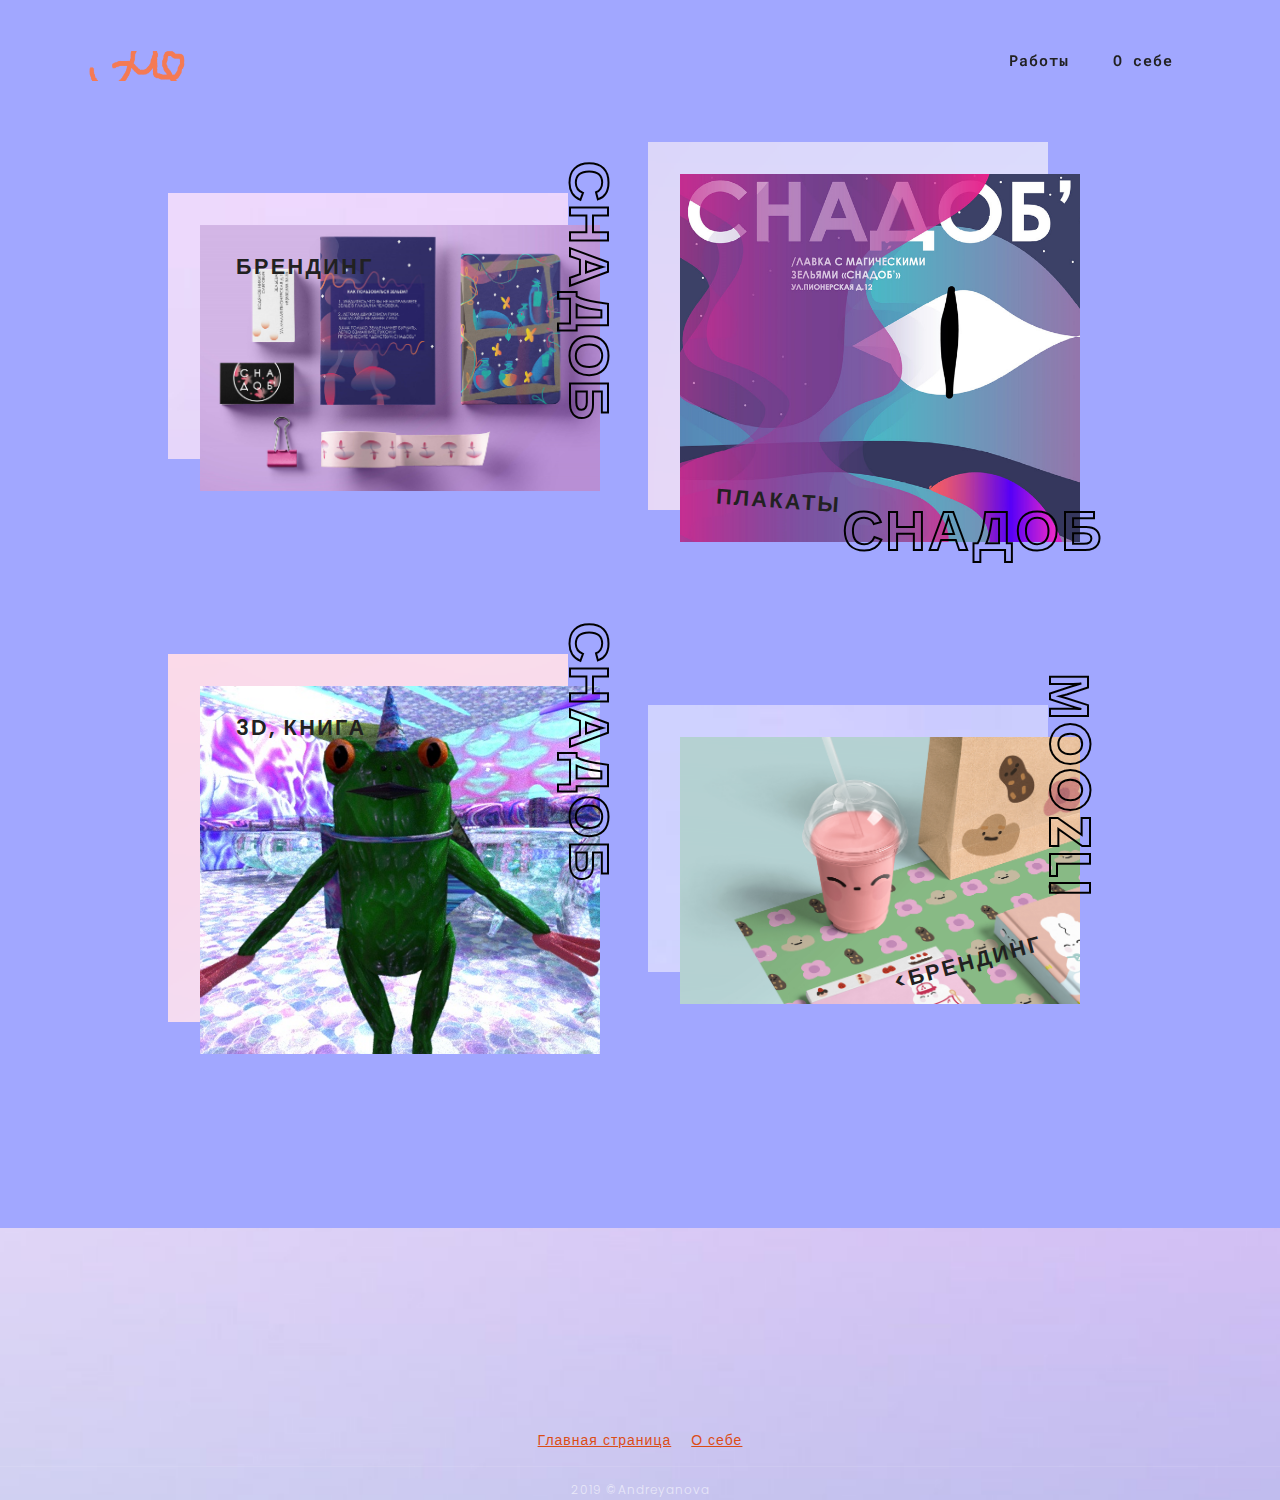
<file: index.html>
﻿<!DOCTYPE html>
<html class="no-js" lang="en">
<head>
	<meta charset="utf-8">
	<title>Портфолио</title>

	<meta name="viewport" content="width=device-width, initial-scale=1, maximum-scale=1">
	<meta name="theme-color" content="#212121"/>
    <meta name="msapplication-navbutton-color" content="#212121"/>
    <meta name="apple-mobile-web-app-status-bar-style" content="#212121"/>

	<link href="https://fonts.googleapis.com/css?family=Work+Sans:100,200,300,400,500,600,700,800,900" rel="stylesheet"/>
	<link href="https://fonts.googleapis.com/css?family=Poppins:100,100i,200,200i,300,300i,400,400i,500,500i,600,600i,700,700i,800,800i,900,900i" rel="stylesheet"/>


	<link rel="stylesheet" href="css/font-awesome.min.css"/>
	<link rel="stylesheet" href="css/style.css"/>
	<link rel="stylesheet" href="css/colors/color.css"/>
	<link rel="stylesheet" href="css/ionicons.min.css"/>
	<link rel="stylesheet" href="css/owl.carousel.css"/>
	<link rel="stylesheet" href="css/owl.transitions.css"/>



</head>
<body class="royal_preloader">

	<div id="royal_preloader"></div>


		<nav id="menu-wrap" class="menu-back cbp-af-header">
			<div class="menu">
				<a href="index.html" ><div class="logo"></div></a>
				<ul>
					<li>
						<a class="" href="#" >Работы</a>
						<ul>
							<li><a href="project.html">Брендинг Снадобь</a></li>
							<li><a href="project.html">Брендинг Moozli</a></li>
							<li><a href="project.html">Плакаты</a></li>
							<li><a href="project.html">Книга</a></li>
						</ul>
					</li>
					<li>
						<a class="shadow-hover" href="">О себе</a>
					</li>
				</ul>
			</div>
		</nav>


		<main>
			<div class="content padding-top-bottom-big" id="top-scroll">
				<div class="grid">
					<a class="grid__item" href="#preview-1">
						<div class="box">
							<div class="box__shadow pattern-1"></div>
							<img class="box__img" src="img/1/glass2.png" alt="Some image"/>
							<h3 class="box__title"><span class="box__title-inner" data-hover="СНАДОБ">СНАДОБ</span></h3>
							<h4 class="box__text"><span class="box__text-inner">Брендинг</span></h4>
						</div>
					</a>
					<a class="grid__item" href="#preview-2">
						<div class="box">
							<div class="box__shadow pattern-2"></div>
							<img class="box__img" src="img/1/glass3.png" alt="Some image"/>
							<h3 class="box__title box__title--straight box__title--bottom"><span class="box__title-inner" data-hover="СНАДОБ">СНАДОБ</span></h3>
							<h4 class="box__text box__text--bottom"><span class="box__text-inner box__text-inner--rotated1">Плакаты</span></h4>
						</div>
					</a>
					<a class="grid__item" href="#preview-3">
						<div class="box">
							<div class="box__shadow pattern-3"></div>
							<img class="box__img" src="img/1/glass4.png" alt="Some image"/>
							<h3 class="box__title"><span class="box__title-inner" data-hover="СНАДОБ">СНАДОБ</span></h3>
							<h4 class="box__text box__text--topcloser"><span class="box__text-inner">3D, книга</span></h4>
						</div>
					</a>
					<a class="grid__item" href="#project">
						<div class="box">
							<div class="box__shadow pattern-4"></div>
							<img class="box__img" src="img/1/glass1.png" alt="Some image"/>
							<h3 class="box__title"><span class="box__title-inner" data-hover="МOOZLI">МOOZLI</span></h3>
							<h4 class="box__text box__text--bottom box__text--right"><span class="box__text-inner box__text-inner--rotated3"><Брендинг</span></h4>
						</div>
					</a>
				</div>
			</div>


			<div class="section footer padding-top-big background-image-cover" style="background-image: url(img/1/flor.png);">
				<div class="container">
					<div class="row">
						<div class="col-md-12 my-4">
							<ul class="footer-social">
								<li>
									<a href="#">Главная страница</a>
								</li>
								<li>
									<a href="#">О себе</a>
								</li>
							</ul>
						</div>
						<div class="col-md-12 mt-5">
							<div class="footer-line"></div>
						</div>
						<div class="col-md-12 rights my-3">
							<p>2019 ©Andreyanova</p>
						</div>
					</div>
				</div>
			</div>

		</main>


	<!-- JAVASCRIPT
    ================================================== -->
	<script src="js/jquery.js"></script>
	<script src="js/royal_preloader.min.js"></script>
	<script src="js/popper.min.js"></script>
	<script src="js/plugins.js"></script>
	<script src="js/custom.js"></script>
	<script src="js/portfolio-animation.js"></script>
<!-- End Document
================================================== -->
</body>
</html>
</file>
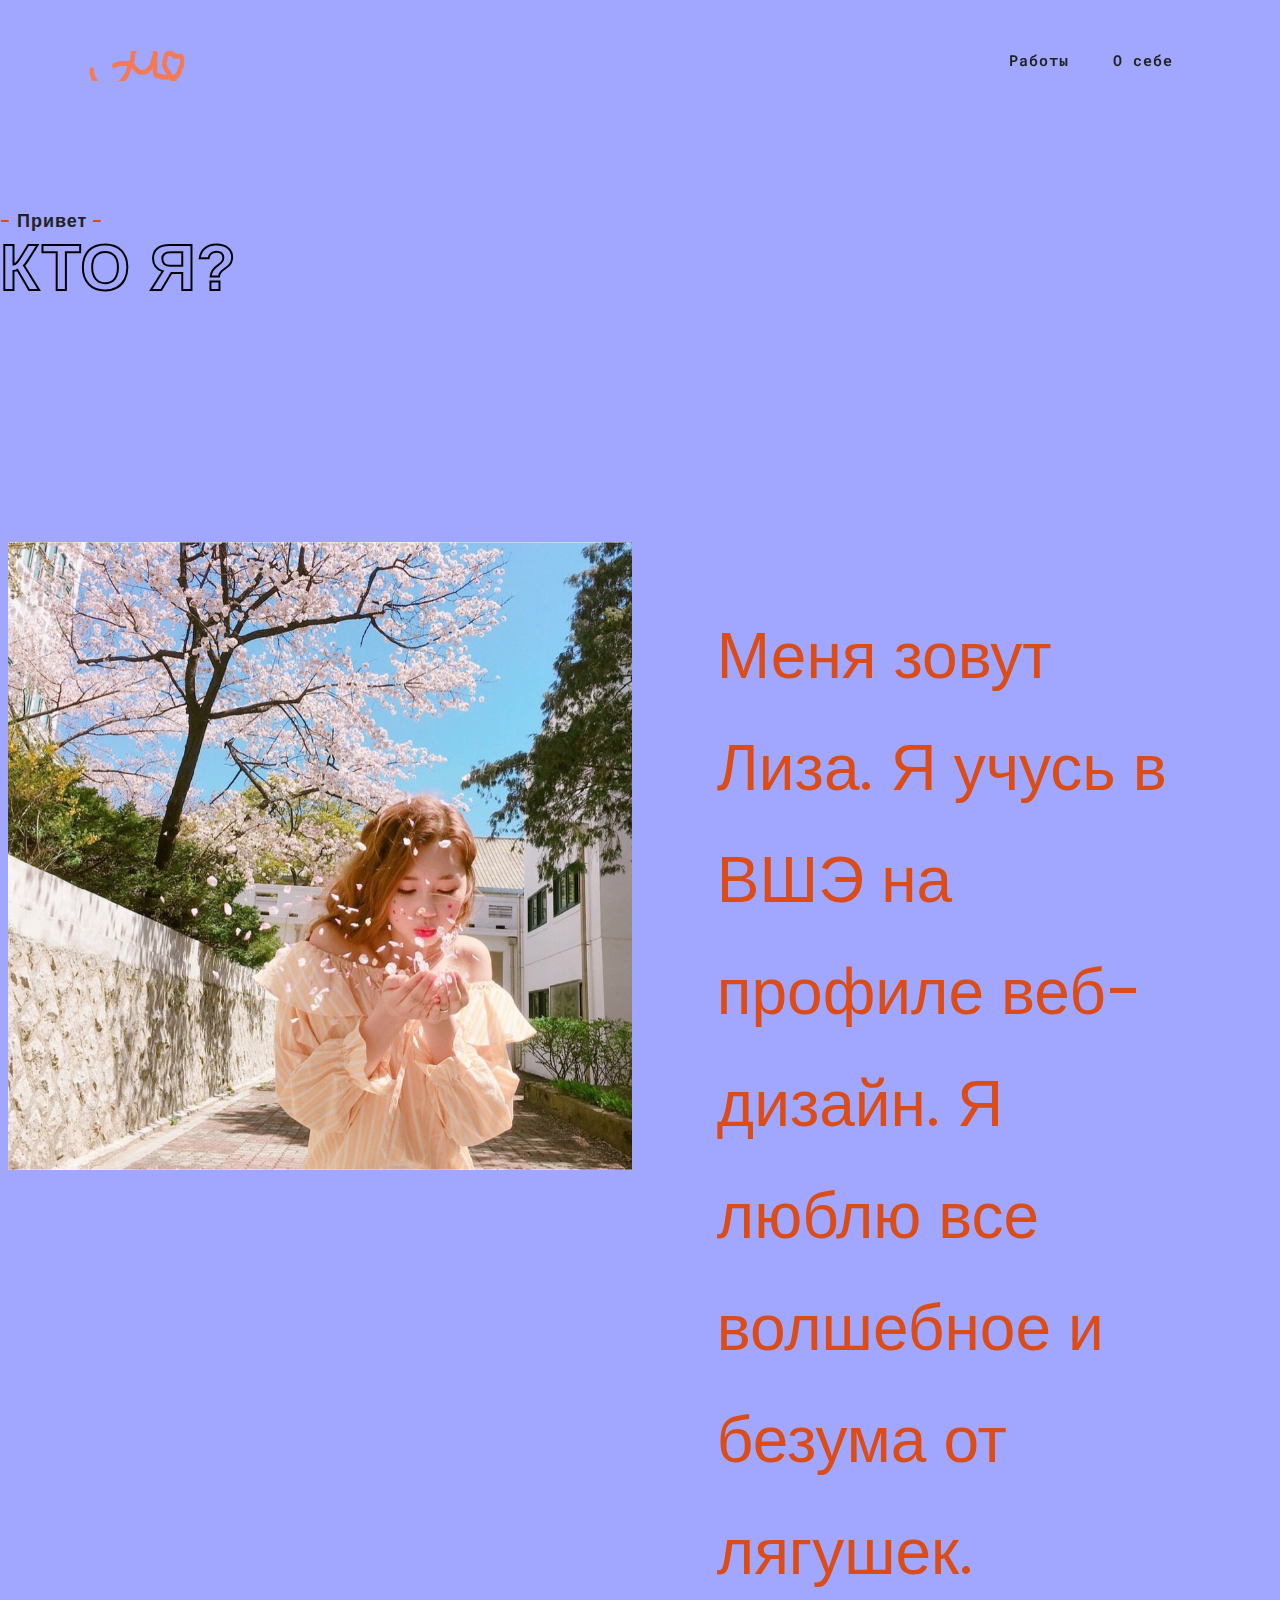
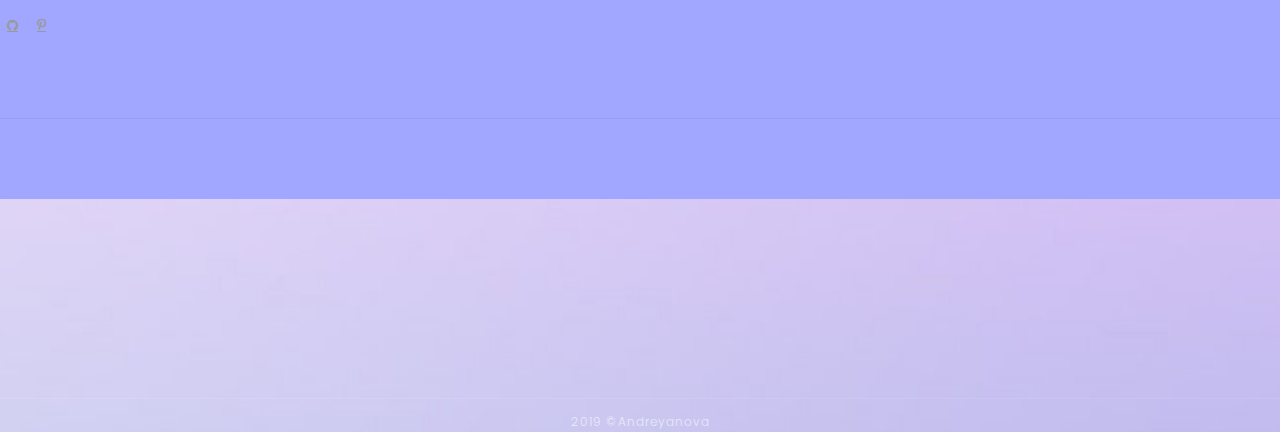
<file: about.html>
﻿<html class="no-js" lang="en">
<head>
<meta charset="utf-8">
<title>IG Design</title>
	<meta name="viewport" content="width=device-width, initial-scale=1, maximum-scale=1">
	<meta name="theme-color" content="#212121"/>
  <meta name="msapplication-navbutton-color" content="#212121"/>
  <meta name="apple-mobile-web-app-status-bar-style" content="#212121"/>
	<link href="https://fonts.googleapis.com/css?family=Work+Sans:100,200,300,400,500,600,700,800,900" rel="stylesheet"/>
	<link href="https://fonts.googleapis.com/css?family=Poppins:100,100i,200,200i,300,300i,400,400i,500,500i,600,600i,700,700i,800,800i,900,900i" rel="stylesheet"/>
	<link rel="stylesheet" href="css/font-awesome.min.css"/>
	<link rel="stylesheet" href="css/style.css"/>
	<link rel="stylesheet" href="css/colors/color.css"/>
	<link rel="stylesheet" href="css/ionicons.min.css"/>
	<link rel="stylesheet" href="css/owl.carousel.css"/>
	<link rel="stylesheet" href="css/owl.transitions.css"/>
</head>
<body class="royal_preloader">

	<div id="royal_preloader"></div>


		<nav id="menu-wrap" class="menu-back cbp-af-header">
			<div class="menu">
				<a href="index.html" ><div class="logo"></div></a>
				<ul>
					<li>
						<a class="" href="#" >Работы</a>
						<ul>
							<li><a href="project.html">Брендинг Снадобь</a></li>
							<li><a href="project.html">Брендинг Moozli</a></li>
							<li><a href="project.html">Плакаты</a></li>
							<li><a href="project.html">Книга</a></li>
						</ul>
					</li>
					<li>
						<a class="shadow-hover" href="about.html">О себе</a>
					</li>
				</ul>
			</div>
		</nav>


		<main>



			<div class="section padding-top-hero padding-bottom-big">
				<div class="container">
					<div class="row">
						<div class="col-md-12 page-center-text-wrap text-center">
							<h1 class="parallax-fade-top-2"><strong>-</strong> Привет <strong>-</strong><br><span>КТО Я?</span></h1>
						</div>
					</div>
				</div>
			</div>

			<div class="section padding-top-big">
				<div class="container">
					<div class="row">
						<div class="col-md-6 col-xl-3 text-center">
							<div class="team-wrap">
								<div class="service-text6">
								<img src="img/1/about.png" alt="">
								<p>Меня зовут Лиза. Я учусь в ВШЭ на профиле веб-дизайн. Я люблю все волшебное и безума от лягушек.</p>

							</div>
								<div class="social-team">
									<ul class="list-social-team">
										<li class="icon-team tipped" data-title="<span>github</span>"  data-tipper-options='{"direction":"bottom","follow":"true","margin":25}'>
											<a href="#">&#xf09b;</a>
										</li>
										<li class="icon-team tipped" data-title="<span>pinterest</span>"  data-tipper-options='{"direction":"bottom","follow":"true","margin":25}'>
											<a href="#">&#xf231;</a>
										</li>
									</ul>
								</div>
							</div>
						</div>
					</div>
				</div>
			</div>

			<div class="section padding-top-bottom">
				<div class="container">
					<div class="row">
						<div class="col-md-12">
							<div class="full-line"></div>
						</div>
					</div>
				</div>
			</div>

						<div class="section footer padding-top-big background-image-cover" style="background-image: url(img/1/flor.png);">
							<div class="container">
								<div class="row">
									<div class="col-md-12 my-4">
										<ul class="footer-social">
										</ul>
									</div>
									<div class="col-md-12 mt-5">
										<div class="footer-line"></div>
									</div>
									<div class="col-md-12 rights my-3">
										<p>2019 ©Andreyanova</p>
									</div>
								</div>
							</div>
						</div>

		</main>


	<!-- JAVASCRIPT
    ================================================== -->
	<script src="js/jquery.js"></script>
	<script src="js/royal_preloader.min.js"></script>
	<script src="js/popper.min.js"></script>
	<script src="js/bootstrap.min.js"></script>
	<script src="js/plugins.js"></script>
	<script src="js/custom.js"></script>
<!-- End Document
================================================== -->
</body>
</html>
</file>
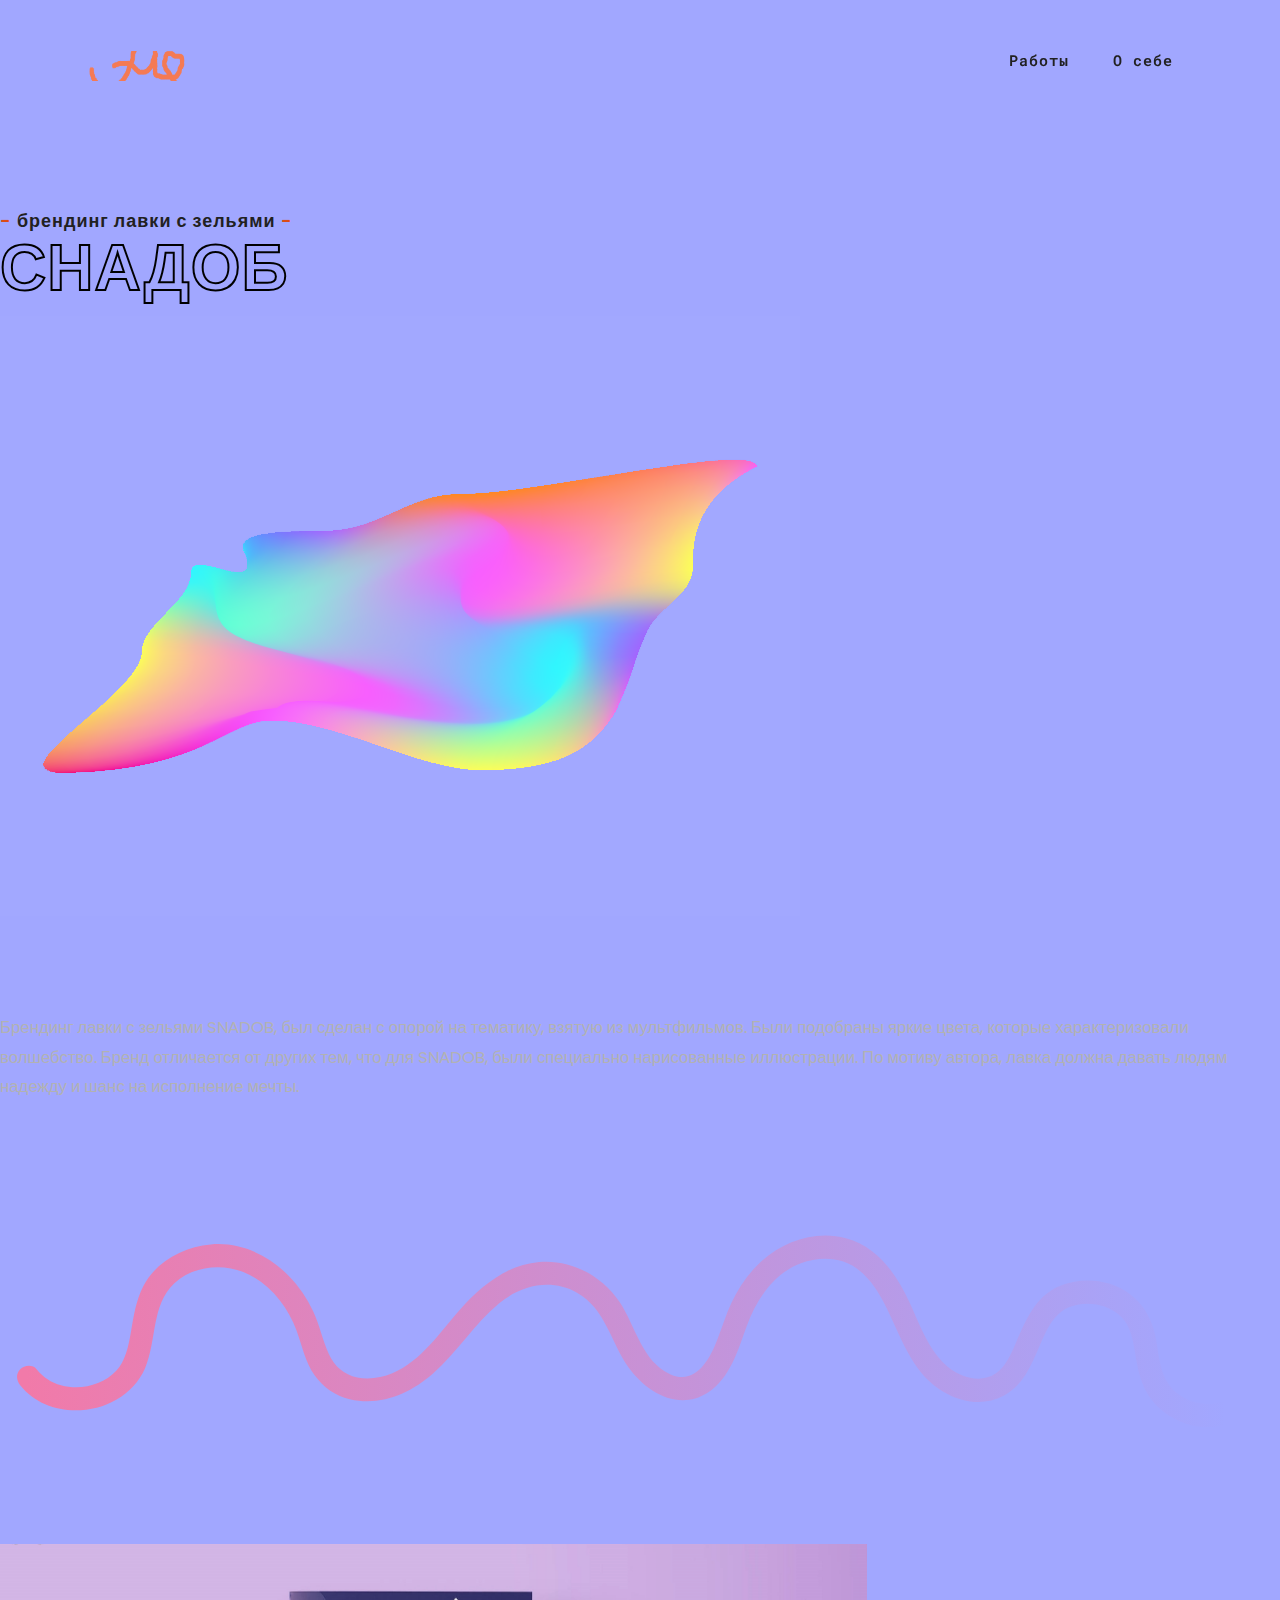
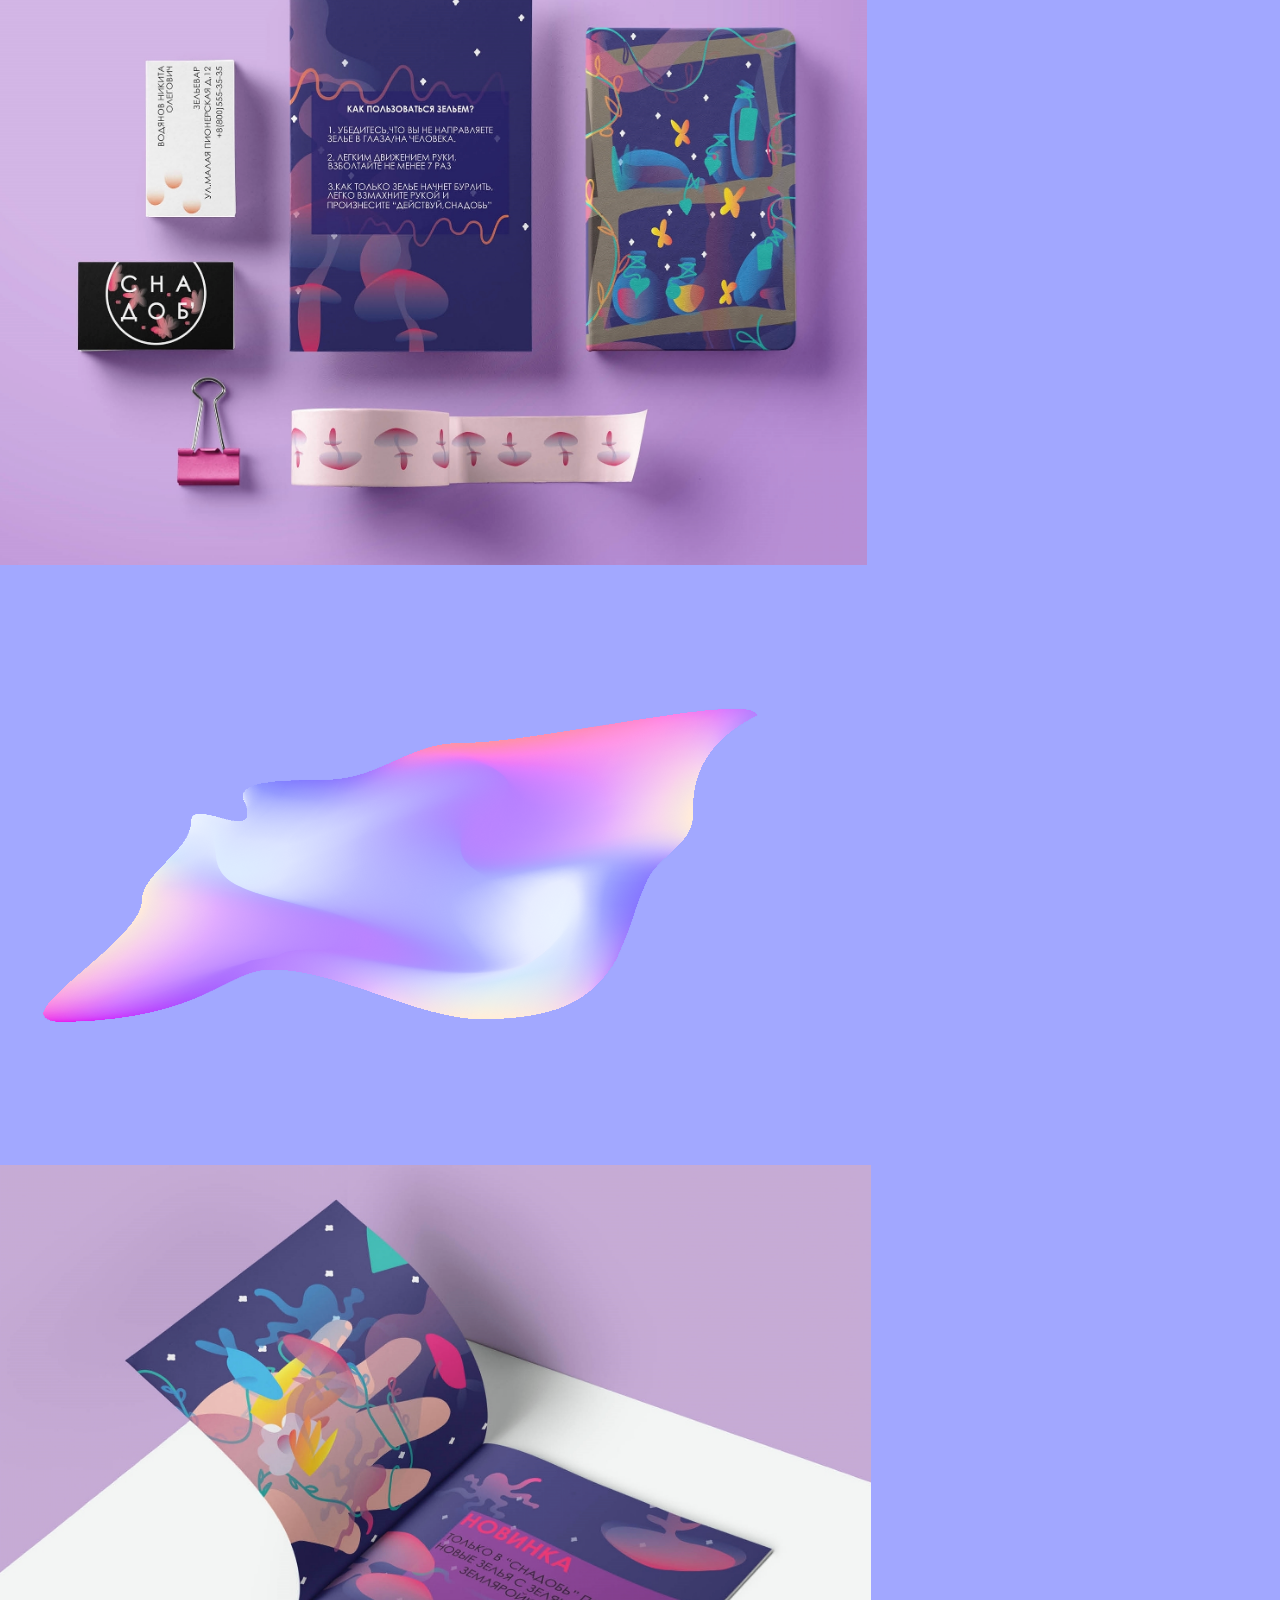
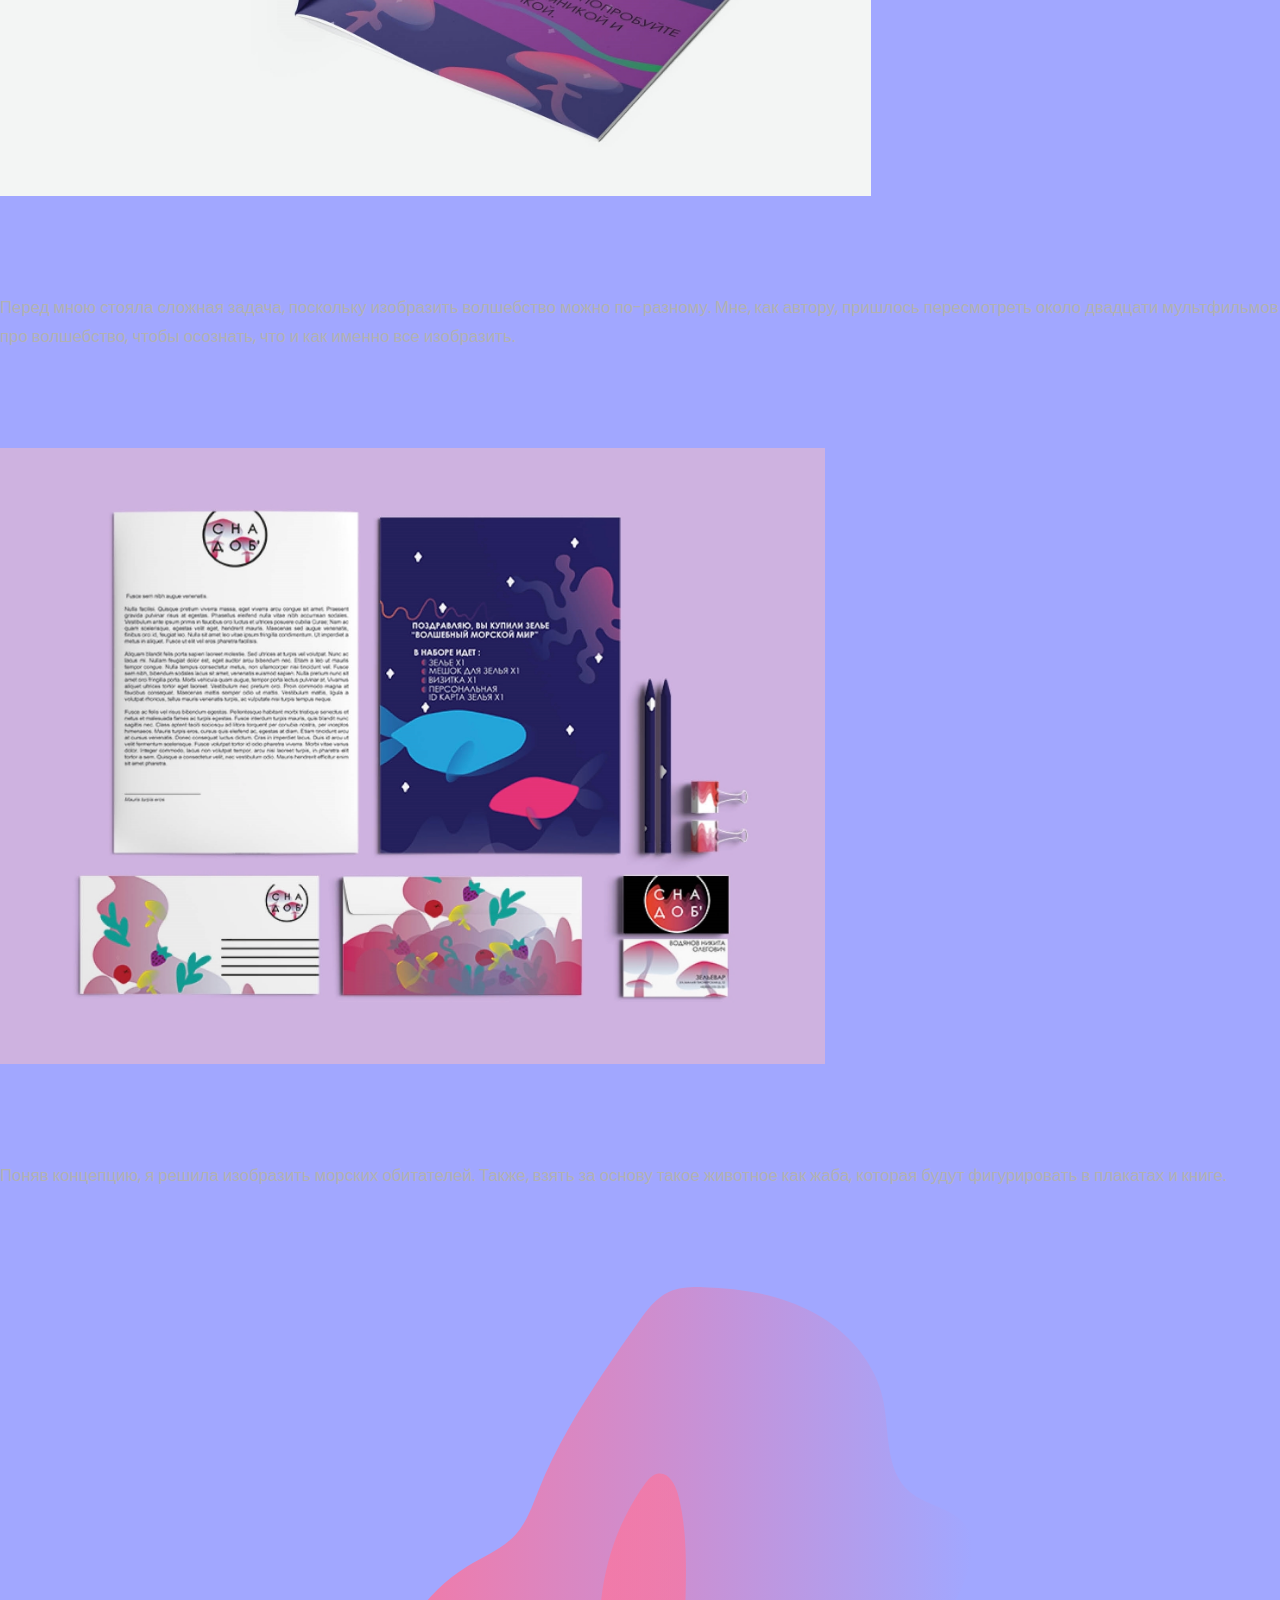
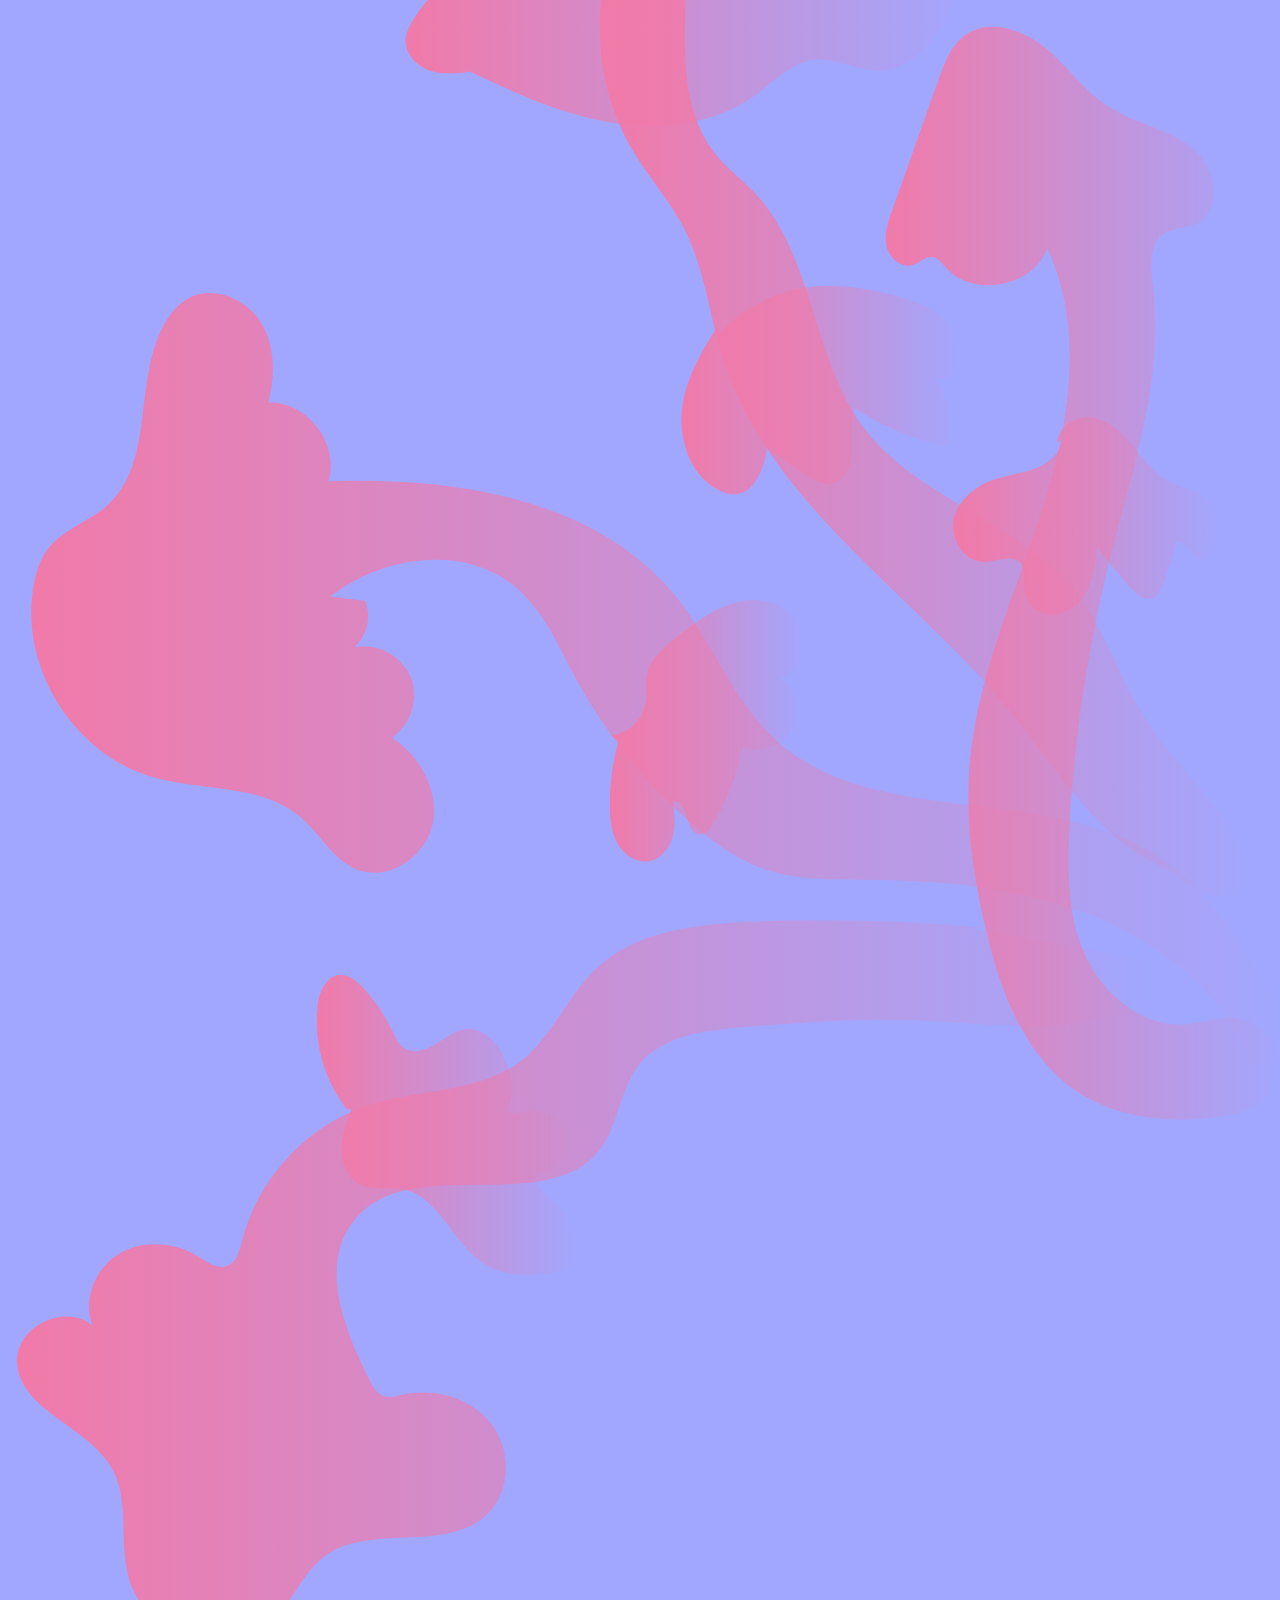
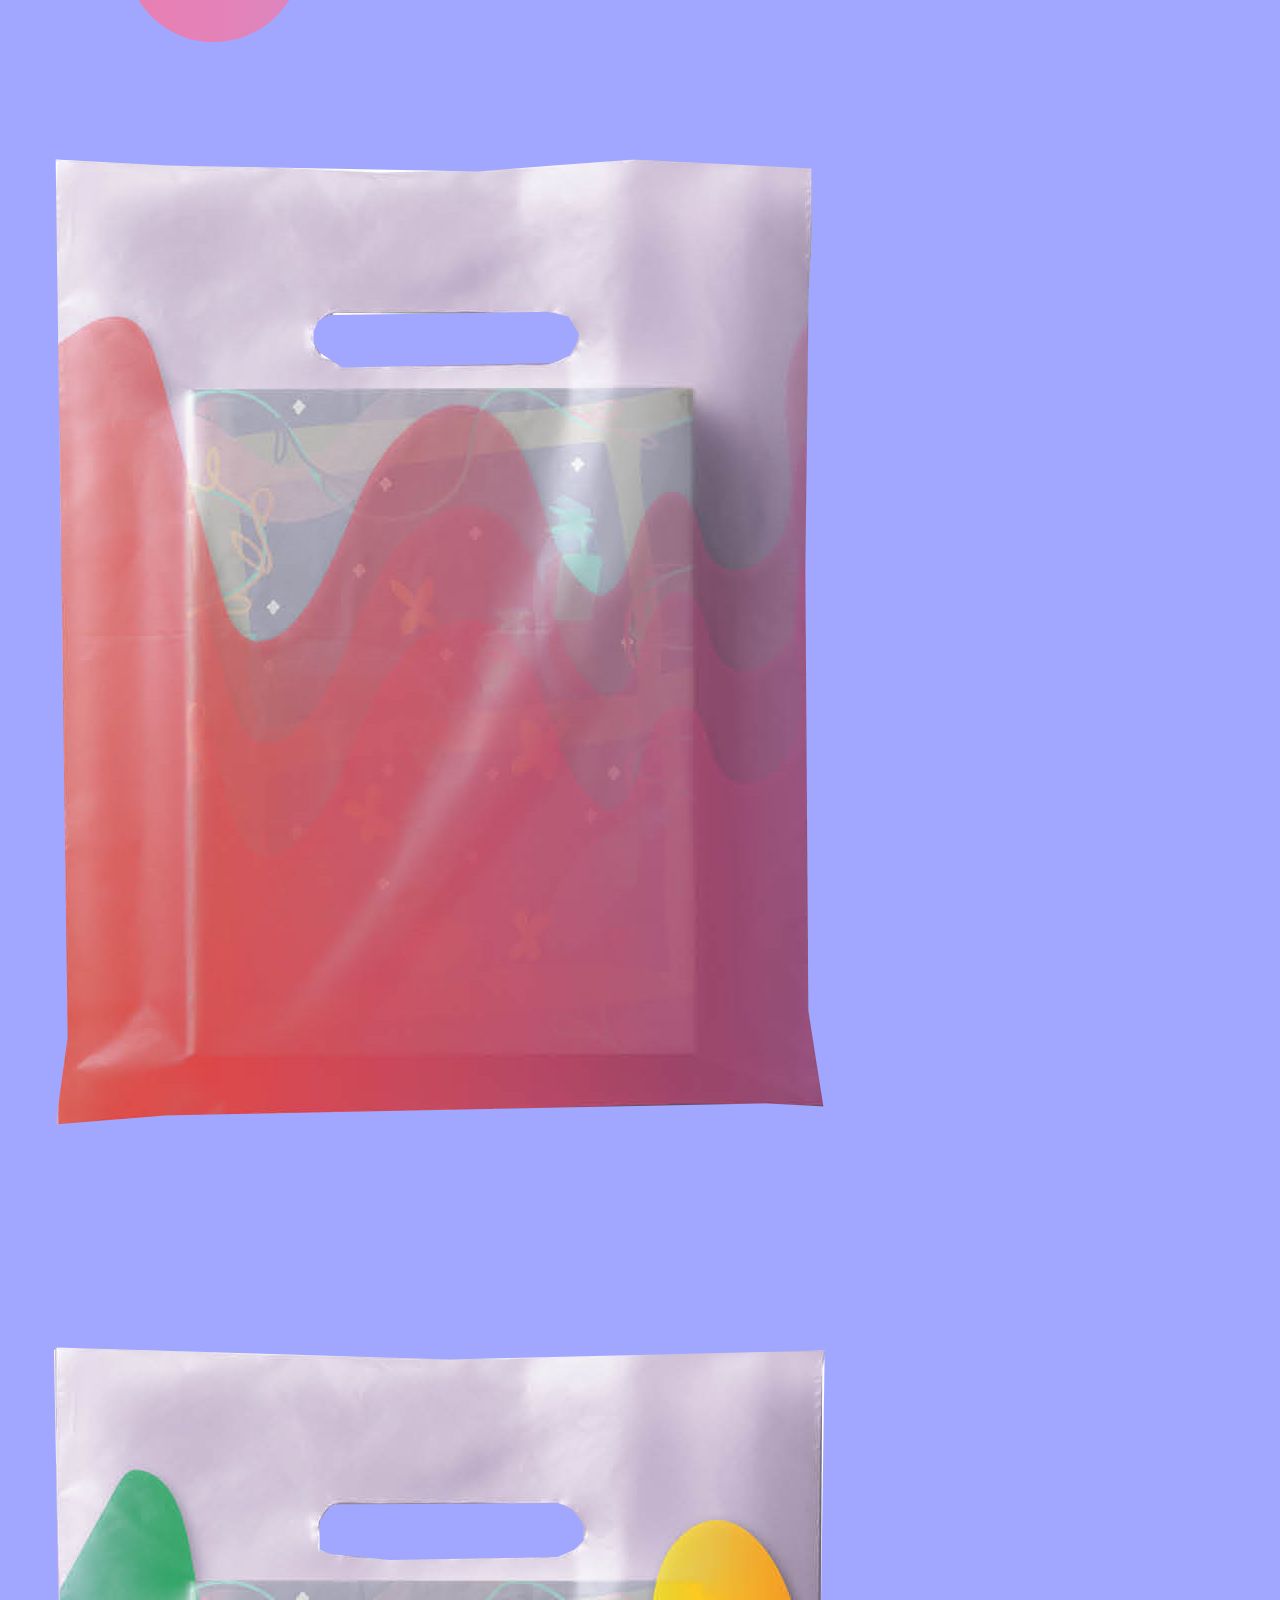
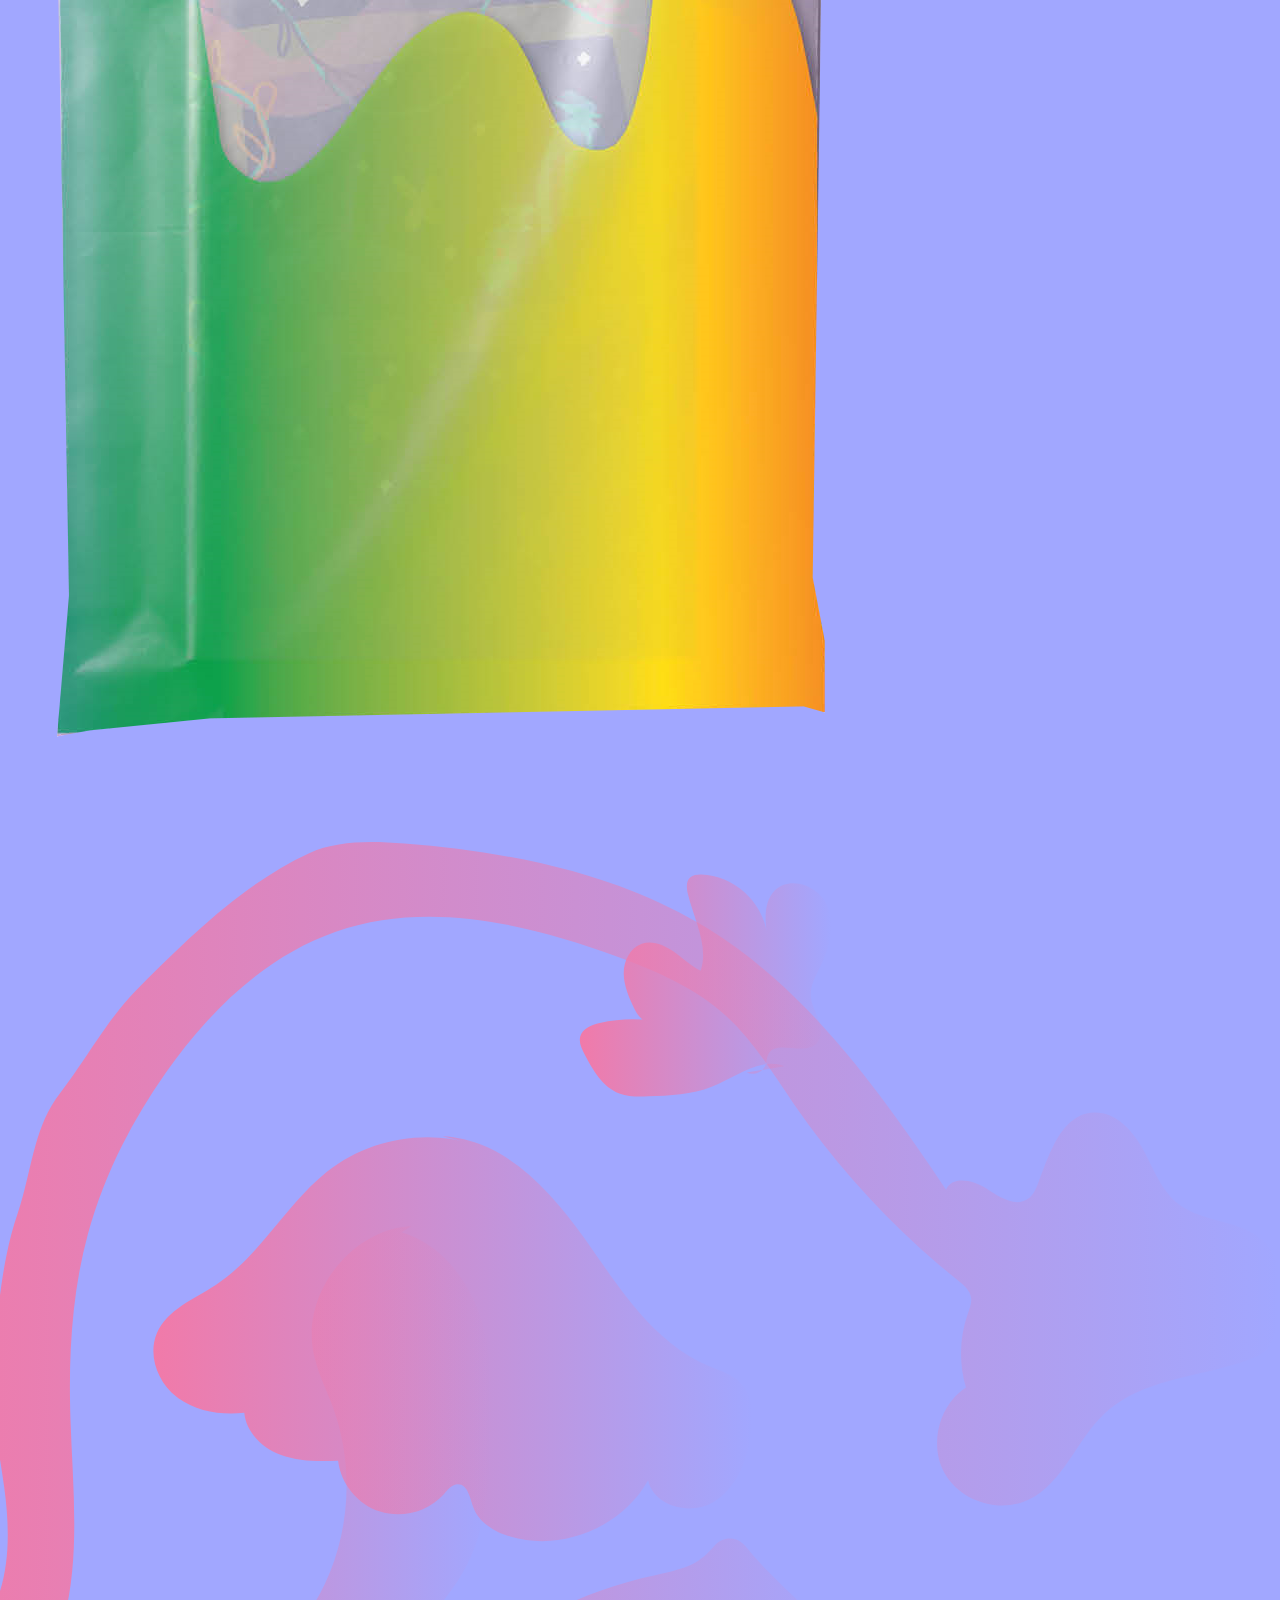
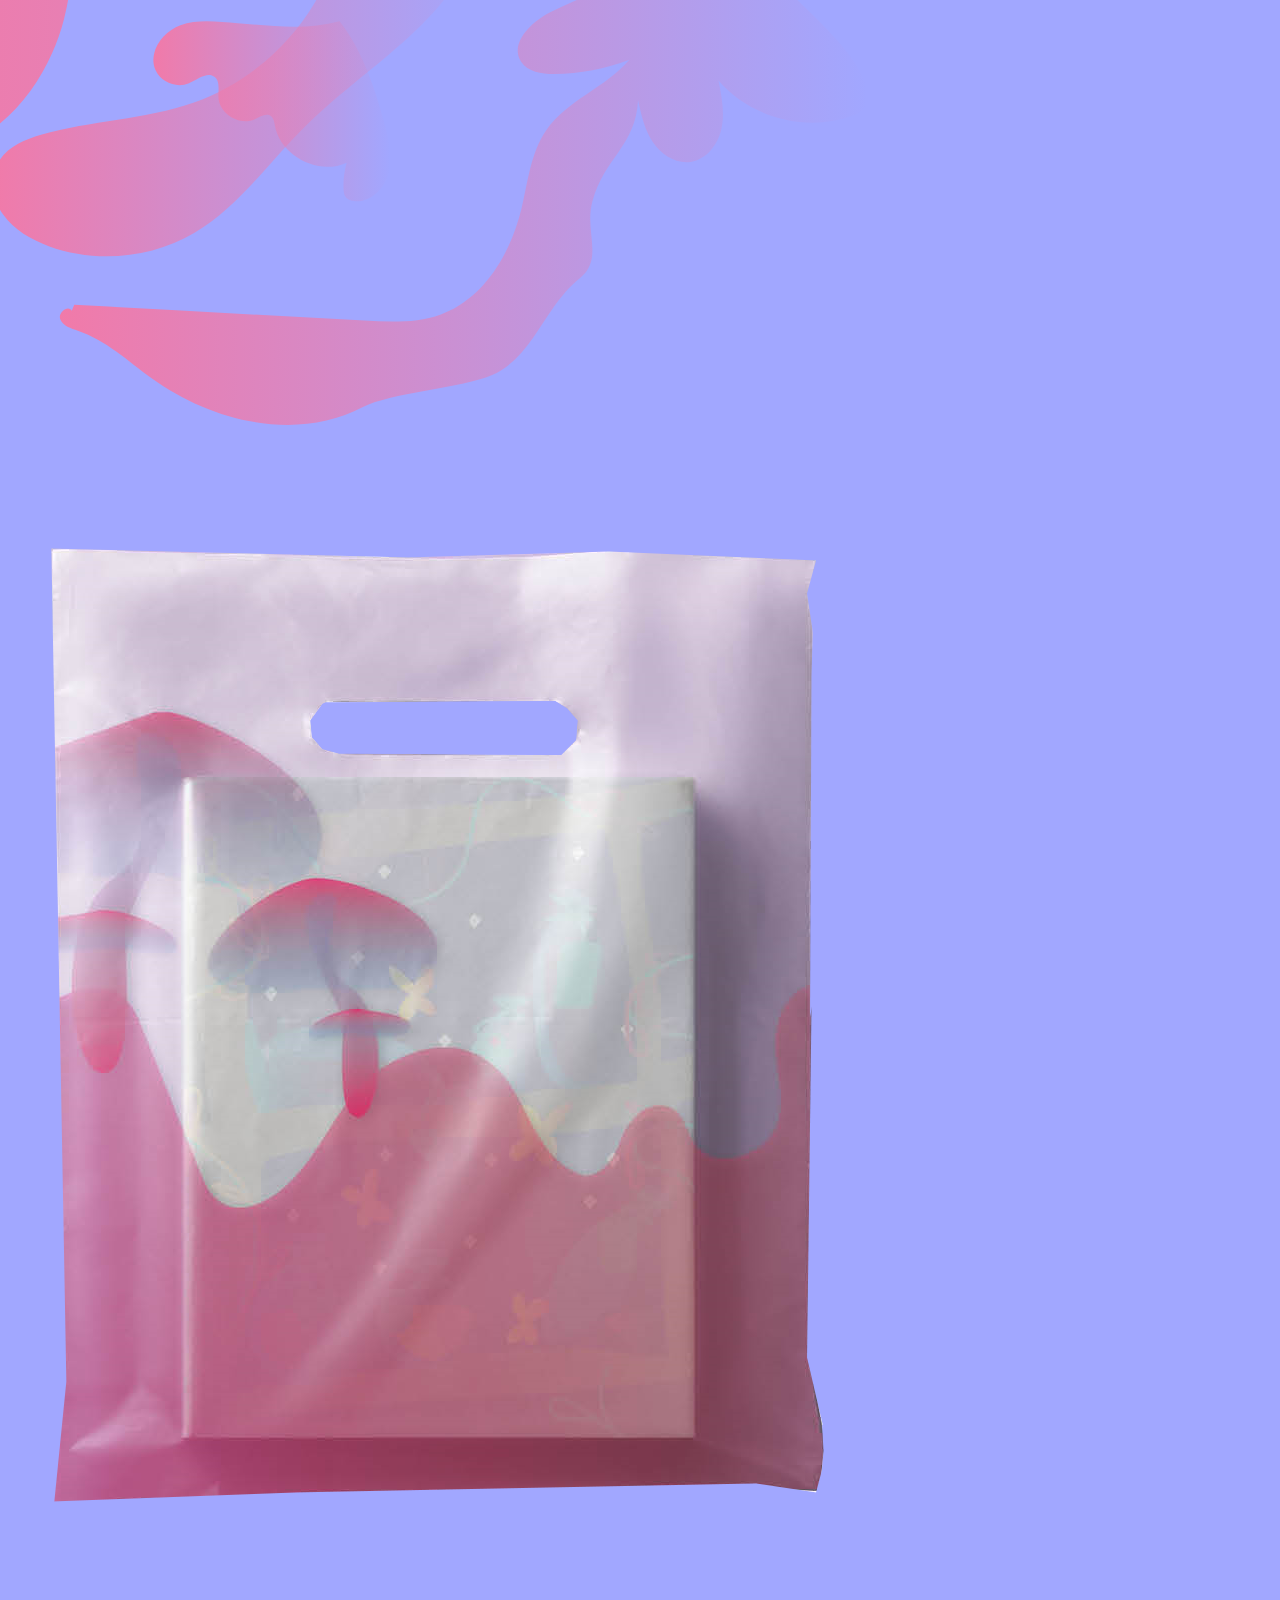
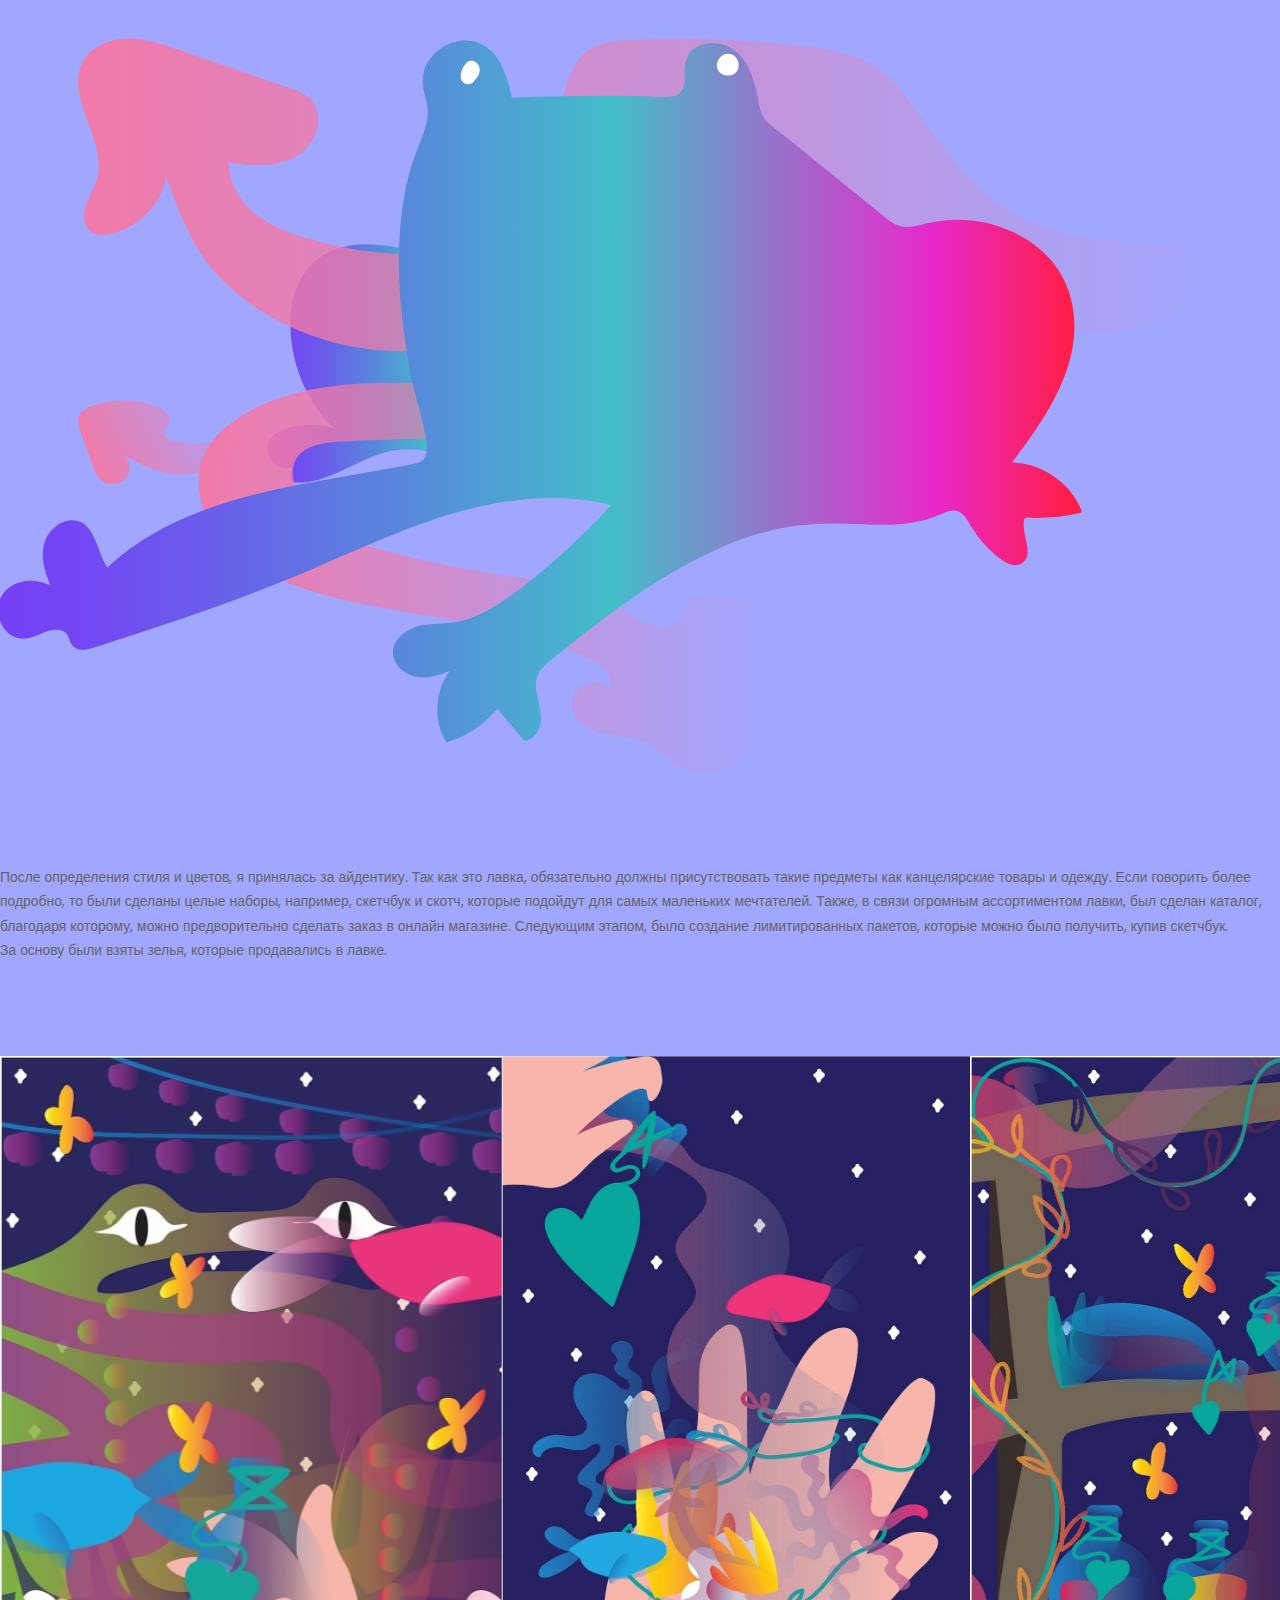
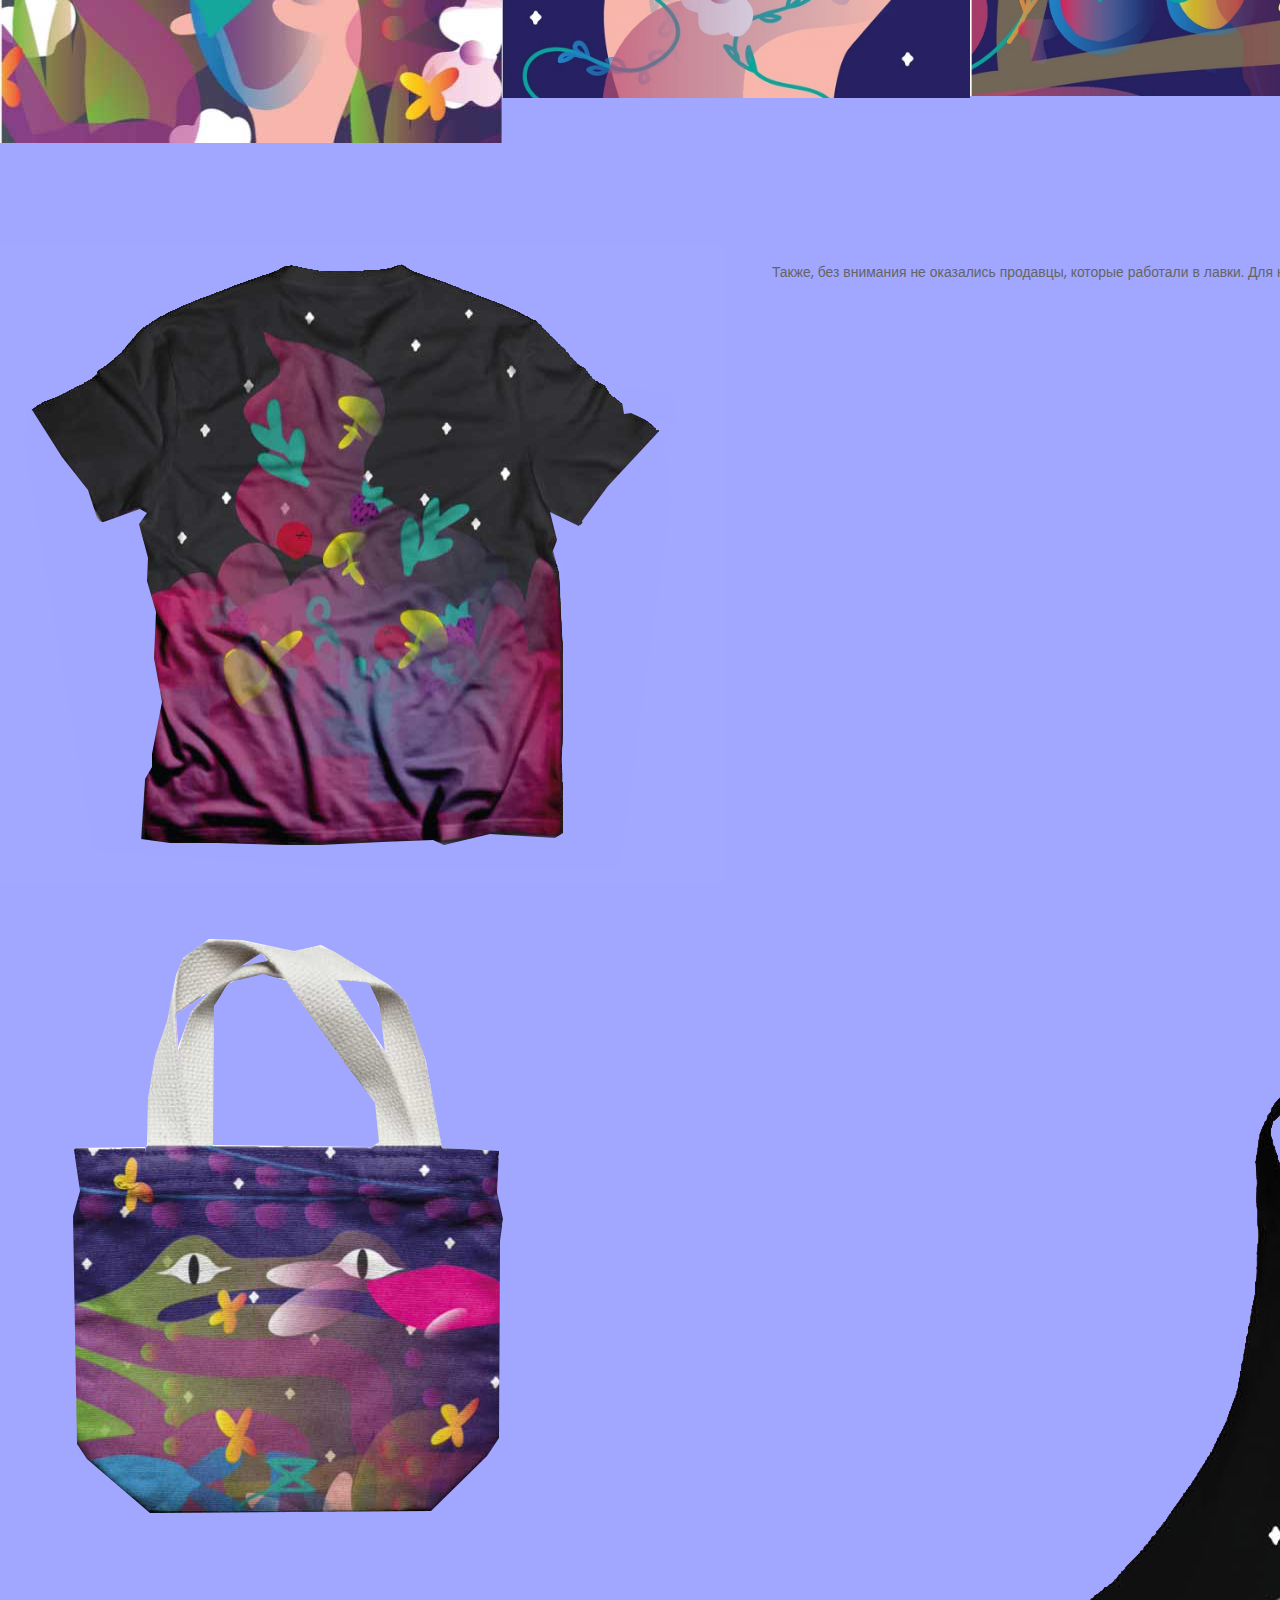
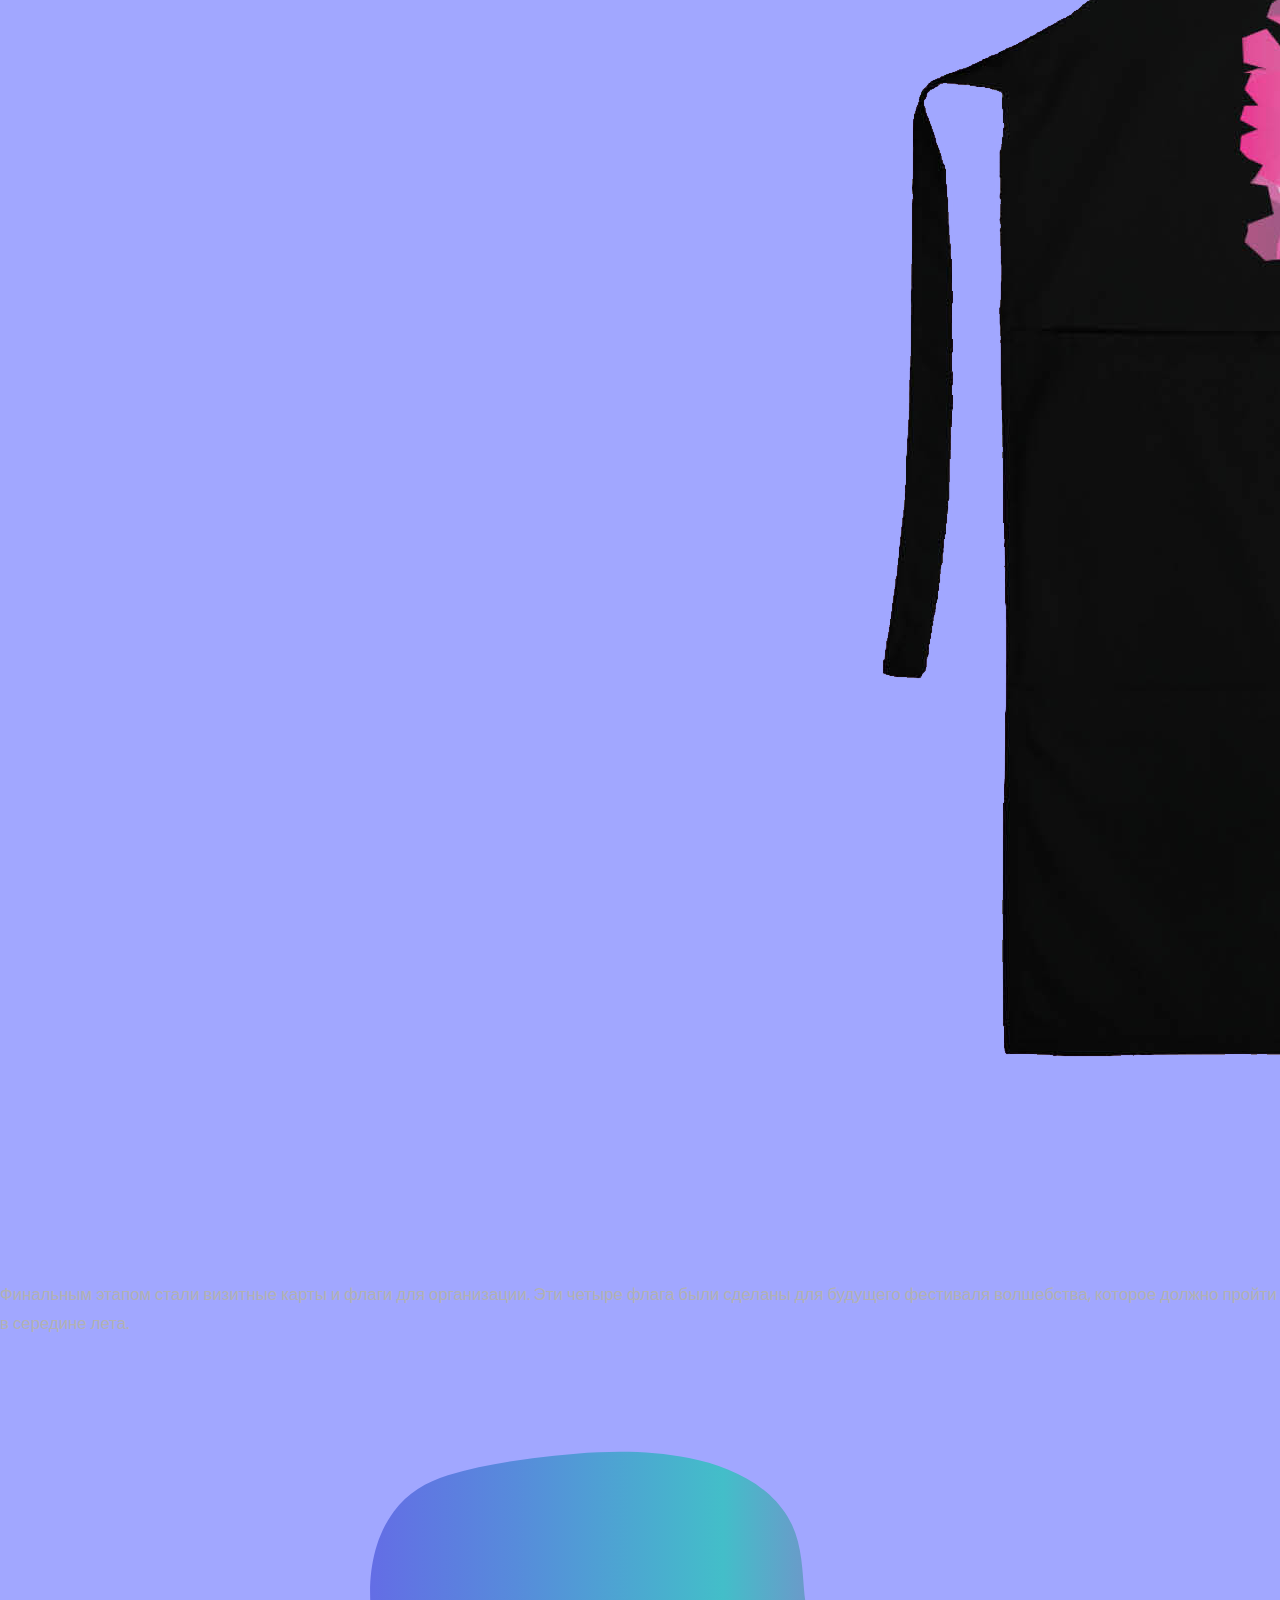
<file: project.html>
﻿<html class="no-js" lang="en">
<head>

	<meta charset="utf-8">
	<title>Портфолио</title>
	<meta name="viewport" content="width=device-width, initial-scale=1, maximum-scale=1">
	<meta name="theme-color" content="#212121"/>
    <meta name="msapplication-navbutton-color" content="#212121"/>
    <meta name="apple-mobile-web-app-status-bar-style" content="#212121"/>

	<link href="https://fonts.googleapis.com/css?family=Work+Sans:100,200,300,400,500,600,700,800,900" rel="stylesheet"/>
	<link href="https://fonts.googleapis.com/css?family=Poppins:100,100i,200,200i,300,300i,400,400i,500,500i,600,600i,700,700i,800,800i,900,900i" rel="stylesheet"/>

	<link rel="stylesheet" href="css/font-awesome.min.css"/>
	<link rel="stylesheet" href="css/style.css"/>
	<link rel="stylesheet" href="css/colors/color.css"/>
	<link rel="stylesheet" href="css/ionicons.min.css"/>
	<link rel="stylesheet" href="css/owl.carousel.css"/>
	<link rel="stylesheet" href="css/owl.transitions.css"/>




</head>
<body class="royal_preloader">

	<div id="royal_preloader"></div>



	<!-- MENU
    ================================================== -->

		<nav id="menu-wrap" class="menu-back cbp-af-header">
			<div class="menu">
				<a href="" ><div class="logo"></div></a>
				<ul>
					<li>
						<a class="" href="#" >Работы</a>
						<ul>
							<li><a href="project.html">Брендинг Снадобь</a></li>
							<li><a href="project.html">Брендинг Moozli</a></li>
							<li><a href="project.html">Плакаты</a></li>
							<li><a href="project.html">Книга</a></li>
						</ul>
					</li>
					<li>
						<a class="shadow-hover" href="">О себе</a>
					</li>
				</ul>
			</div>
		</nav>
	<!-- Primary Page Layout
	================================================== -->

		<main class="over-hide">

			<!-- Hero Section -->

			<div class="section padding-top-hero">
				<div class="container">
					<div class="row">
						<div class="col-md-12 page-center-text-wrap text-center">
							<h1 class="parallax-fade-top-2"><strong>-</strong>  брендинг лавки с зельями <strong>-</strong><br><span>СНАДОБ</span></h1>
						</div>
					</div>
				</div>
			</div>
	<img src="img/1/water.png" class="water"></img>

	<div class="section padding-top-bottom">
		<div class="container">
			<div class="row justify-content-center">
				<div class="col-md-8 text-center" data-scroll-reveal="enter bottom move 60px over 0.6s after 0.1s">
					<p class="lead">Брендинг лавки с&nbsp;зельями SNADOB, был сделан с&nbsp;опорой на&nbsp;тематику, взятую из&nbsp;мультфильмов. Были подобраны яркие цвета, которые характеризовали волшебство. Бренд отличается от&nbsp;других тем, что для SNADOB, были специально нарисованные иллюстрации.
По&nbsp;мотиву автора, лавка должна давать людям надежду и&nbsp;шанс на&nbsp;исполнение мечты.</p>
				</div>
			</div>
		</div>
	</div>
<img src="img/1/111.svg" class="www">
			<div class="section padding-top-big">
				<div class="container">
					<div class="row">
						<div class="col-md-12" data-scroll-reveal="enter bottom move 60px over 0.6s after 0.1s">
							<div class="brend1">
								<img src="img/1/4.png" class="brend1">
							</div>
						</div>

<img src="img/1/water1.png" class="water1"></img>

						<div class="col-md-6 pt-4" data-scroll-reveal="enter bottom move 60px over 0.6s after 0.1s">
							<div class="brend2">
								<img src="img/1/5.png" class="brend2">
							</div>
						</div>

						<div class="section padding-top-bottom">
							<div class="container">
								<div class="row justify-content-center">
									<div class="col-md-8 text-center" data-scroll-reveal="enter bottom move 60px over 0.6s after 0.1s">
										<p class="lead">Перед мною стояла сложная задача, поскольку изобразить волшебство можно по-разному. Мне, как автору, пришлось пересмотреть около двадцати мультфильмов про волшебство, чтобы осознать, что и&nbsp;как именно все изобразить.</p>
									</div>
								</div>
							</div>
						</div>

						<div class="col-md-6 pt-4" data-scroll-reveal="enter bottom move 60px over 0.6s after 0.1s">
							<div class="brend3">
								<img src="img/1/6.png" class="brend3">
							</div>
						</div>
					</div>
				</div>
			</div>

			<div class="section padding-top-bottom">
				<div class="container">
					<div class="row justify-content-center">
						<div class="col-md-8 text-center" data-scroll-reveal="enter bottom move 60px over 0.6s after 0.1s">
							<p class="lead">Поняв концепцию, я&nbsp;решила изобразить морских обитателей. Также, взять за&nbsp;основу такое животное как жаба, которая будут фигурировать в&nbsp;плакатах и&nbsp;книге.</p>
						</div>
					</div>
				</div>
			</div>
	<img src="img/1/grib1.svg" class="water3"></img>
						<div class="col-md-12 mt-4" data-scroll-reveal="enter bottom move 60px over 0.6s after 0.1s">
							<div class="packing1">
								<img src="img/1/15.jpg" class="packing1">
							</div>
						</div>

						<div class="col-md-12 mt-4" data-scroll-reveal="enter bottom move 60px over 0.6s after 0.1s">
							<div class="packing2">
								<img src="img/1/16.jpg" class="packing2">
							</div>
						</div>
	<img src="img/1/grib.svg" class="water5"></img>
						<div class="col-md-12 mt-4" data-scroll-reveal="enter bottom move 60px over 0.6s after 0.1s">
							<div class="packing3">
								<img src="img/1/17.jpg" class="packing3">
							</div>
						</div>
<img src="img/1/17.svg" class="wwa">
						<div class="section padding-top-bottom">
							<div class="container">
								<div class="row justify-content-center">
									<div class="col-md-8 text-center" data-scroll-reveal="enter bottom move 60px over 0.6s after 0.1s">
										<p class="le">После определения стиля и&nbsp;цветов, я&nbsp;принялась за&nbsp;айдентику. Так как это лавка, обязательно должны присутствовать такие предметы как канцелярские товары и&nbsp;одежду. Если говорить более подробно, то&nbsp;были сделаны целые наборы, например, скетчбук и&nbsp;скотч, которые подойдут для самых маленьких мечтателей. Также, в&nbsp;связи огромным ассортиментом лавки, был сделан каталог, благодаря которому, можно предворительно сделать заказ в&nbsp;онлайн магазине.
Следующим этапом, было создание лимитированных пакетов, которые можно было получить, купив скетчбук. За&nbsp;основу были взяты зелья, которые продавались в&nbsp;лавке.</p>
									</div>
								</div>
							</div>
						</div>

      <div class="service-text1">
	<div class="col-md-12 mt-4" data-scroll-reveal="enter bottom move 60px over 0.6s after 0.1s">
        <img src="img/1/1.jpg" class="picture1"></img>
    </div>
		<div class="col-md-12 mt-4" data-scroll-reveal="enter bottom move 60px over 0.6s after 0.1s">
	        <img src="img/1/2.png" class="picture2"></img>
	    </div>
			<div class="col-md-12 mt-4" data-scroll-reveal="enter bottom move 60px over 0.6s after 0.1s">
						<img src="img/1/3.png" class="picture3"></img>
				</div>
			</div>


			<div class="service-text2">
	<div class="col-md-12 mt-4" data-scroll-reveal="enter bottom move 60px over 0.6s after 0.1s">
				<img src="img/1/8.jpg" class="top"></img>
		</div>

		<div class="col-md-12 mt-4" data-scroll-reveal="enter bottom move 60px over 0.6s after 0.1s">
			<p class="lo">Также, без внимания не&nbsp;оказались продавцы, которые работали в&nbsp;лавки. Для них были сделаны такие вещи как футболки, фартуки и&nbsp;сумка шопер для переноски товаров со&nbsp;склада.</p>
		</div>
		<div class="col-md-12 mt-4" data-scroll-reveal="enter bottom move 60px over 0.6s after 0.1s">
					<img src="img/1/9.jpg" class="top1"></img>
			</div>
			<div class="col-md-12 mt-4" data-scroll-reveal="enter bottom move 60px over 0.6s after 0.1s">
						<img src="img/1/88.png" class="top2"></img>
				</div>
			</div>
			<div class="section padding-top-bottom">
				<div class="container">
					<div class="row justify-content-center">
						<div class="col-md-8 text-center" data-scroll-reveal="enter bottom move 60px over 0.6s after 0.1s">
							<p class="lead">Финальным этапом стали визитные карты и&nbsp;флаги для организации. Эти четыре флага были сделаны для будущего фестиваля волшебства, которое должно пройти в&nbsp;середине лета.</p>
						</div>
					</div>
				</div>
			</div>
				<img src="img/1/fon.svg" class="water8"></img>
	<img src="img/1/water7.svg" class="water7"></img>

			<div class="service-text3">
	<div class="col-md-12 mt-4" data-scroll-reveal="enter bottom move 60px over 0.6s after 0.1s">
				<img src="img/1/11.jpg" class="flat"></img>
		</div>
		<div class="col-md-12 mt-4" data-scroll-reveal="enter bottom move 60px over 0.6s after 0.1s">
					<img src="img/1/12.jpg" class="flat1"></img>
			</div>
			<div class="col-md-12 mt-4" data-scroll-reveal="enter bottom move 60px over 0.6s after 0.1s">
						<img src="img/1/14.png" class="flat2"></img>
				</div>
				<div class="col-md-12 mt-4" data-scroll-reveal="enter bottom move 60px over 0.6s after 0.1s">
							<img src="img/1/10.jpg" class="flat3"></img>
					</div>
			</div>

	<img src="img/1/water9.svg" class="water9"></img>

			<div class="col-md-12 mt-4" data-scroll-reveal="enter bottom move 60px over 0.6s after 0.1s">
						<img src="img/1/7.jpg" class="card"></img>
				</div>


				<div class="section padding-top-bottom">
					<div class="container">
						<div class="row justify-content-center">
							<div class="col-md-8 text-center" data-scroll-reveal="enter bottom move 60px over 0.6s after 0.1s">
								<p class="hea">Спасибо</p>
							</div>
						</div>
					</div>
				</div>

	<img src="img/1/17.gif" class="frog"></img>

					</div>
				</div>
			</div>


						<div class="section footer padding-top-big background-image-cover" style="background-image: url(img/1/flor.png);">
							<div class="container">
								<div class="row">
									<div class="col-md-12 my-4">
										<ul class="footer-social">
										</ul>
									</div>
									<div class="col-md-12 mt-5">
										<div class="footer-line"></div>
									</div>
									<div class="col-md-12 rights my-3">
										<p>2019 ©Andreyanova</p>
									</div>
								</div>
							</div>
						</div>

		</main>


	<!-- JAVASCRIPT
    ================================================== -->
	<script src="js/jquery.js"></script>
	<script src="js/royal_preloader.min.js"></script>
	<script src="js/popper.min.js"></script>
	<script src="js/plugins.js"></script>
	<script src="js/custom.js"></script>
<!-- End Document
================================================== -->
</body>
</html>
</file>
<file: css/style.css>
@import url('https://fonts.googleapis.com/css?family=Roboto+Mono:400,500,700&display=swap');
.service-text1 {
  display: grid;
  max-width: 100%;
  margin: 0 auto;
  grid-template-columns: 1fr;
  grid-template-rows: auto 200px 200px auto 200px 200px 200px auto 200px 200px auto;
  grid: repeat(1, 1fr) / repeat(3, 1fr);
}
.service-text6 {
  display: grid;
  max-width: 100%;
  margin: 0 auto;
  grid-template-columns: 1fr;
  grid-template-rows: auto 200px 200px auto 200px 200px 200px auto 200px 200px auto;
  grid: repeat(1, 1fr) / repeat(2, 1fr);
}
.service-text2 {
  /* margin-top: 8vw; */
  padding-top: 8vw;
  padding-bottom: 8vw;
  display: grid;
  max-width: 100%;
  margin: 0 auto;
  grid-template-columns: 1fr;
  grid-template-rows: auto 200px 200px auto 200px 200px 200px auto 200px 200px auto;
  grid-gap: 47px;
  row-gap: 47px;
  column-gap: 47px;
  grid: repeat(1, 1fr) / repeat(2, 1fr);
}

.service-text3 {
  display: grid;
  max-width: 100%;
  margin: 0 auto;
  grid-template-columns: 1fr;
  grid-template-rows: auto 123px 200px auto 200px 200px 200px auto 200px 200px auto;
  grid-gap: 30px;
  row-gap: 39px;
  /* column-gap: 0px; */
  margin-left: 18vw;
  grid: repeat(1, 1fr) / repeat(2, 1fr);
}

body {
  font-family: 'Poppins', sans-serif;
  font-weight: 400;
  font-size: .87rem;
  line-height: 1.75;
  color: #646464;
  overflow-x: hidden;
  background: #a1a7ff;
  margin: 0;
}

h1, h2, h3, h4, h5, h6,
.h1, .h2, .h3, .h4, .h5, .h6 {
  font-family: 'Roboto Mono', monospace;
  font-weight: 400;
  margin-bottom: 0.6rem;
  line-height: 1.25;
  color: #212121;
}

h1, .h1 {
  font-size: 2.8rem;
  font-weight: 500;
}

h2, .h2 {
  font-size: 2.3rem;
}

h3, .h3 {
  font-size: 2rem;
}

h4, .h4 {
  font-size: 1.7rem;
  font-weight: 500;
}

h5, .h5 {
  font-size: 1.25rem;
  font-weight: 500;
}

h6, .h6 {
  font-size: 1rem;
  text-transform: uppercase;
  font-weight: 600;
  margin-bottom: 1rem;
}

.lead {
  font-size: 1.05rem;
  font-weight: 400;
  color: #b2b2b2;
}

::selection {
  color: #fff;
}

::-moz-selection {
  color: #fff;
}

mark {
  color: #fff;
}

body.royal_preloader {
  background: none;
  visibility: hidden;
}

#royal_preloader {
  visibility: visible;
  position: fixed;
  width: 100%;
  height: 100%;
  top: 0;
  right: 0;
  bottom: 0;
  left: 0;
  height: auto;
  margin: 0;
  z-index: 9999999999;
}

#royal_preloader.royal_preloader_number:before,
#royal_preloader.royal_preloader_progress:before {
  content: '';
  position: absolute;
  top: 0;
  right: 0;
  bottom: 0;
  left: 0;
}

#royal_preloader.complete {
  opacity: 0;
  -webkit-transition: opacity 0.2s linear 0.5s;
  -moz-transition: opacity 0.2s linear 0.5s;
  -ms-transition: opacity 0.2s linear 0.5s;
  -o-transition: opacity 0.2s linear 0.5s;
  transition: opacity 0.2s linear 0.5s;
}

#royal_preloader.royal_preloader_line {
  height: 2px;
  bottom: auto;
}

#royal_preloader.royal_preloader_number .royal_preloader_percentage {
  position: absolute;
  top: 0;
  right: 0;
  bottom: 0;
  left: 0;
  margin: auto;
  width: 100px;
  height: 100px;
  border-width: 1px;
  border-style: solid;
  border-radius: 50%;
  line-height: 100px;
  font-size: 20px;
  text-shadow: 1px 1px 2px rgba(0, 0, 0, 0.1);
  text-align: center;
}

#royal_preloader.royal_preloader_number .royal_preloader_percentage>div {
  position: absolute;
  top: -2px;
  right: -2px;
  bottom: -2px;
  left: -2px;
  border: 4px solid transparent;
  border-left-color: #FFFFFF;
  border-radius: 50%;
  -webkit-animation: rotate 0.8s linear infinite;
  -moz-animation: rotate 0.8s linear infinite;
  -ms-animation: rotate 0.8s linear infinite;
  -o-animation: rotate 0.8s linear infinite;
  animation: rotate 0.8s linear infinite;
}

/* Line Mode */
#royal_preloader.royal_preloader_line .royal_preloader_loader {
  position: absolute;
  height: 100%;
  left: 0;
}

#royal_preloader.royal_preloader_line .royal_preloader_peg {
  position: absolute;
  right: 0;
  height: 100%;
  width: 100px;
  opacity: 0.5;
}

/* Text Mode */
#royal_preloader.royal_preloader_text .royal_preloader_loader {
  color: #FFFFFF;
  position: absolute;
  top: 0;
  bottom: 0;
  opacity: .2;
  left: 50%;
  font-weight: 700;
  height: 80px;
  line-height: 80px;
  margin: auto;
  letter-spacing: -4px;
  font-size: 55px;
  white-space: nowrap;
}

#royal_preloader.royal_preloader_text .royal_preloader_loader div {
  position: absolute;
  top: 0px;
  right: 0px;
  bottom: 0px;
  left: 0%;
  background-color: #000000;
  opacity: 0.7;
  filter: alpha(opacity=70);
}

/* Scale Text Mode */
#royal_preloader.royal_preloader_scale_text .royal_preloader_loader {
  color: #FFFFFF;
  position: absolute;
  font-weight: 700;
  top: 0;
  bottom: 0;
  left: 50%;
  height: 32px;
  line-height: 32px;
  margin: auto;
  letter-spacing: 1px;
  font-size: 32px;
  white-space: nowrap;
}

#royal_preloader.royal_preloader_scale_text .royal_preloader_loader span {
  display: inline-block;
  -webkit-transform: scale(0);
  -moz-transform: scale(0);
  -ms-transform: scale(0);
  -o-transform: scale(0);
  transform: scale(0);
}

#royal_preloader.royal_preloader_scale_text .royal_preloader_loader span.loaded {
  -webkit-animation: scale 0.2s forwards;
  -moz-animation: scale 0.2s forwards;
  -ms-animation: scale 0.2s forwards;
  -o-animation: scale 0.2s forwards;
  animation: scale 0.2s forwards;
}

/* Logo Mode */
#royal_preloader.royal_preloader_logo .royal_preloader_loader {
  position: absolute;
  left: 50%;
  top: 50%;
  margin: 0px;
  overflow: hidden;
  background-position: 50% 50%;
  background-repeat: no-repeat;
  background-size: 100%;
  border-radius: 5px;
}

#royal_preloader.royal_preloader_logo .royal_preloader_loader div {
  position: absolute;
  bottom: 0%;
  left: 0px;
  right: 0px;
  height: 100%;
  opacity: 0.7;
  filter: alpha(opacity=70);
}

#royal_preloader.royal_preloader_logo .royal_preloader_percentage {
  position: absolute;
  top: 50%;
  left: 50%;
  height: 40px;
  line-height: 40px;
  margin: 0px;
  color: #072E77;
  text-align: center;
  font-size: 12px;
  font-weight: bold;
}

/* Progress Mode */
#royal_preloader.royal_preloader_progress .royal_preloader_percentage {
  position: absolute;
  top: 50%;
  left: 0;
  right: 0;
  color: rgba(255, 255, 255, 0);
  text-align: center;
}

#royal_preloader.royal_preloader_progress .royal_preloader_loader {
  content: '';
  position: absolute;
  top: 50%;
  left: 0;
  right: 0;
  width: 160px;
  height: 1px;
  margin: -10px auto auto auto;
  background: #ccc;
}

#royal_preloader.royal_preloader_progress .royal_preloader_meter {
  width: 0;
  height: 100%;
  margin: auto;
  padding: 0;
}

@-webkit-keyframes rotate {
  0% {
    -webkit-transform: rotate(0);
  }

  100% {
    -webkit-transform: rotate(360deg);
  }
}

@-moz-keyframes rotate {
  0% {
    -moz-transform: rotate(0);
  }

  100% {
    -moz-transform: rotate(360deg);
  }
}

@-ms-keyframes rotate {
  0% {
    -ms-transform: rotate(0);
  }

  100% {
    -ms-transform: rotate(360deg);
  }
}

@-o-keyframes rotate {
  0% {
    -o-transform: rotate(0);
  }

  100% {
    -o-transform: rotate(360deg);
  }
}

@keyframes rotate {
  0% {
    transform: rotate(0);
  }

  100% {
    transform: rotate(360deg);
  }
}

@-webkit-keyframes scale {
  0% {
    -webkit-transform: scale(0);
    opacity: 0;
  }

  50% {
    -webkit-transform: scale(2);
    opacity: 0.5;
  }

  100% {
    -webkit-transform: scale(1);
    opacity: 1;
  }
}

@-moz-keyframes scale {
  0% {
    -moz-transform: scale(0);
    opacity: 0;
  }

  50% {
    -moz-transform: scale(2);
    opacity: 0.5;
  }

  100% {
    -moz-transform: scale(1);
    opacity: 1;
  }
}

@-ms-keyframes scale {
  0% {
    -ms-transform: scale(0);
    opacity: 0;
  }

  50% {
    -ms-transform: scale(2);
    opacity: 0.5;
  }

  100% {
    -ms-transform: scale(1);
    opacity: 1;
  }
}

@-o-keyframes scale {
  0% {
    -o-transform: scale(0);
    opacity: 0;
  }

  50% {
    -o-transform: scale(2);
    opacity: 0;
    .5
  }

  100% {
    -o-transform: scale(1);
    opacity: 1;
  }
}

@keyframes scale {
  0% {
    transform: scale(0);
    opacity: 0;
  }

  50% {
    transform: scale(2);
    opacity: 0.5;
  }

  100% {
    transform: scale(1);
    opacity: 1;
  }
}

/* #Navigation
================================================== */
#menu-wrap {
  position: fixed;
  width: 100%;
  z-index: 5000;
  margin: 0 auto;
  top: 0;
  left: 0;
}

#menu-wrap .container .columns {
  margin-top: 0;
  margin-bottom: 0;
}

.menu-back {
  background: rgba(0, 0, 0, 0);
  -webkit-transition: all 0.3s ease-out;
  -moz-transition: all 0.3s ease-out;
  -o-transition: all 0.3s ease-out;
  transition: all 0.3s ease-out;
}

.cbp-af-header {
  -webkit-transition: all 0.3s ease-out;
  -moz-transition: all 0.3s ease-out;
  -o-transition: all 0.3s ease-out;
  transition: all 0.3s ease-out;
}

.cbp-af-header.cbp-af-header-shrink {
  background: rgba(0, 0, 0, .93);
  -webkit-transition: all 0.3s ease-out;
  -moz-transition: all 0.3s ease-out;
  -o-transition: all 0.3s ease-out;
  transition: all 0.3s ease-out;
}

.cbp-af-header.cbp-af-header-shrink .logo {
  width: 94px;
  height: 24px;
  top: 28px;
  background: url('../img/1/logo.png') no-repeat center center;
background-size: 136px 113px;
  -webkit-transition: all 0.3s ease-out;
  -moz-transition: all 0.3s ease-out;
  -o-transition: all 0.3s ease-out;
  transition: all 0.3s ease-out;
}

.cbp-af-header.cbp-af-header-shrink .menu>ul>li a {
  padding: 30px 20px;
  color: #fff;
  -webkit-transition: all 0.3s ease-out;
  -moz-transition: all 0.3s ease-out;
  -o-transition: all 0.3s ease-out;
  transition: all 0.3s ease-out;
}

.cbp-af-header.cbp-af-header-shrink .menu>ul>li>ul>li a {
  padding: 0;
  margin-left: 5px;
  margin-right: 5px;
  color: #c5c5c5;
  font-family: 'Roboto Mono', monospace;
  font-weight: 600;
  font-size: 12px;
  line-height: 12px;
  letter-spacing: 1px;
  width: calc(100% - 20px);
  display: block;
}

.cbp-af-header.cbp-af-header-shrink .menu>ul>li>ul>li a:hover {
  color: #fff;
}

.cbp-af-header.cbp-af-header-shrink .menu>ul>li>ul.normal-sub {
  width: 240px;
  left: auto;
  padding: 10px 20px;
}

.cbp-af-header.cbp-af-header-shrink .menu>ul>li>ul.normal-sub>li {
  width: 100%;
}

.cbp-af-header.cbp-af-header-shrink .menu>ul>li>ul.normal-sub>li a {
  border: 0;
  padding: 1em 0;
}

.logo {
  position: absolute;
  width: 117px;
  height: 30px;
  z-index: 10000;
  top: 51px;
  background: url('../img/1/logo.png') no-repeat center center;
background-size: 136px 113px;
  -webkit-transition: all 0.3s ease-out;
  -moz-transition: all 0.3s ease-out;
  -o-transition: all 0.3s ease-out;
  transition: all 0.3s ease-out;
}

.menu-mobile {
  display: none;
  padding-top: 40px;
  padding-bottom: 40px;
}

.menu-mobile:after {
  content: "\f394";
  font-family: "Ionicons";
  font-size: 30px;
  height: 40px;
  line-height: 40px;
  padding: 0;
  float: right;
  position: relative;
  top: 0;
  color: #fff;
  -webkit-transform: translateY(-50%);
  -ms-transform: translateY(-50%);
  transform: translateY(-50%);
}

.menu-dropdown-icon:before {
  content: "\f489";
  font-family: "Ionicons";
  display: none;
  cursor: pointer;
  float: right;
  padding: 8px 12px;
  background: #212121;
  color: #fff;
}

.menu {
  position: relative;
  width: calc(100% - 60px);
  margin: 0 auto;
  max-width: 1110px;
  z-index: 3;
}

.menu>ul {
  margin: 0 auto;
  width: auto;
  float: right;
  list-style: none;
  padding: 0;
  box-sizing: border-box;
}

.menu>ul:before,
.menu>ul:after {
  content: "";
  display: table;
}

.menu>ul:after {
  clear: both;
}

.menu>ul>li {
  float: left;
  padding: 0;
  margin: 0;
}

.menu>ul>li a {
  text-decoration: none;
  padding: 50px 22px;
  display: block;
  font-family: 'Roboto Mono', monospace;
  font-weight: 600;
  font-size: 15px;
  line-height: 20px;
  letter-spacing: 1px;
  color: #212121;
  -webkit-transition: all 0.3s ease-out;
  -moz-transition: all 0.3s ease-out;
  -o-transition: all 0.3s ease-out;
  transition: all 0.3s ease-out;
}

.menu>ul>li:hover>ul {}

.menu>ul>li>ul {
  display: none;
  width: 100%;
  background: #111;
  padding: 60px 50px;
  position: absolute;
  z-index: 99999;
  left: 0;
  margin: 0;
  list-style: none;
  box-sizing: border-box;
}

.menu>ul>li>ul:before,
.menu>ul>li>ul:after {
  content: "";
  display: table;
  padding: 3px;
}

.menu>ul>li>ul:after {
  clear: both;
}

.menu>ul>li>ul>li {
  margin: 0;
  padding-bottom: 0;
  list-style: none;
  width: 25%;
  background: none;
  float: left;
}

.menu>ul>li>ul>li p {
  padding: 0;
  padding-bottom: 10px;
  margin-left: 10px;
  margin-right: 10px;
  color: #fff;
  font-family: 'Roboto Mono', monospace;
  font-weight: 600;
  font-size: 12px;
  line-height: 18px;
  letter-spacing: 2px;
  text-transform: uppercase;
  width: calc(100% - 20px);
  display: block;
  border-bottom: 1px solid rgba(255, 255, 255, .2);
}

.menu>ul>li>ul>li p span {
  vertical-align: super;
  font-size: 9px;
  line-height: 9px;
  font-weight: 500;
}

.menu>ul>li>ul>li a {
  padding: 9px 0 !important;
  margin-left: 10px;
  margin-right: 10px;
  color: #c5c5c5;
  font-family: 'Roboto Mono', monospace;
  font-weight: 500;
  font-size: 13px;
  line-height: 13px;
  letter-spacing: 1px;
  width: calc(100% - 20px);
  display: block;
}

.menu>ul>li a span {
  vertical-align: super;
  font-size: 8.5px;
  line-height: 8.5px;
  font-weight: 600;
}

.menu>ul>li>ul>li a:hover {
  color: #fff;
}

.menu>ul>li>ul>li>ul {
  display: block;
  padding: 0;
  margin: 10px 0 0;
  list-style: none;
  box-sizing: border-box;
}

.menu>ul>li>ul>li>ul:before,
.menu>ul>li>ul>li>ul:after {
  content: "";
  display: table;
}

.menu>ul>li>ul>li>ul:after {
  clear: both;
}

.menu>ul>li>ul>li>ul>li {
  float: left;
  width: 100%;
  padding: 10px 0;
  margin: 0;
  font-size: .8em;
}

.menu>ul>li>ul>li>ul>li a {
  border: 0;
}

.menu>ul>li>ul.normal-sub {
  width: 240px;
  left: auto;
  padding: 10px 20px;
}

.menu>ul>li>ul.normal-sub>li {
  width: 100%;
}

.menu>ul>li>ul.normal-sub>li a {
  border: 0;
  padding: 1em 0;
}

/* ––––––––––––––––––––––––––––––––––––––––––––––––––
Mobile style's
–––––––––––––––––––––––––––––––––––––––––––––––––– */
@media only screen and (max-width: 1170px) {
  .menu-back {
    background: rgba(0, 0, 0, .93);
    -webkit-transition: all 0.3s ease-out;
    -moz-transition: all 0.3s ease-out;
    -o-transition: all 0.3s ease-out;
    transition: all 0.3s ease-out;
  }

  .cbp-af-header.cbp-af-header-shrink {
    background: rgba(0, 0, 0, .93);
    -webkit-transition: all 0.3s ease-out;
    -moz-transition: all 0.3s ease-out;
    -o-transition: all 0.3s ease-out;
    transition: all 0.3s ease-out;
  }

  .cbp-af-header.cbp-af-header-shrink .logo {
    position: absolute;
    width: 94px;
    height: 24px;
    z-index: 10000;
    top: 27px;
    background: url('../img/1/logo.png') no-repeat center center;
background-size: 136px 113px;
    -webkit-transition: all 0.3s ease-out;
    -moz-transition: all 0.3s ease-out;
    -o-transition: all 0.3s ease-out;
    transition: all 0.3s ease-out;
  }

  .logo {
    position: absolute;
    width: 94px;
    height: 24px;
    z-index: 10000;
    top: 27px;
    background: url('../img/1/logo.png') no-repeat center center;
background-size: 136px 113px;
    -webkit-transition: all 0.3s ease-out;
    -moz-transition: all 0.3s ease-out;
    -o-transition: all 0.3s ease-out;
    transition: all 0.3s ease-out;
  }

  .cbp-af-header.cbp-af-header-shrink .menu>ul>li a {
    padding: 20px 0;
    color: #fff;
    -webkit-transition: all 0.3s ease-out;
    -moz-transition: all 0.3s ease-out;
    -o-transition: all 0.3s ease-out;
    transition: all 0.3s ease-out;
  }

  .cbp-af-header.cbp-af-header-shrink .menu>ul>li>ul>li a {
    padding: 0;
    margin-left: 10px;
    margin-right: 10px;
    color: #c5c5c5;
    font-family: 'Roboto Mono', monospace;
    font-weight: 600;
    font-size: 10px;
    line-height: 18px;
    letter-spacing: 2px;
    text-transform: uppercase;
    width: calc(100% - 20px);
    display: block;
  }

  .menu>ul>li a {
    padding: 20px 0;
    color: #fff;
    -webkit-transition: all 0.3s ease-out;
    -moz-transition: all 0.3s ease-out;
    -o-transition: all 0.3s ease-out;
    transition: all 0.3s ease-out;
  }

  .menu>ul>li>ul>li a {
    padding: 0;
    margin-left: 10px;
    margin-right: 10px;
    color: #c5c5c5;
    font-family: 'Roboto Mono', monospace;
    font-weight: 600;
    font-size: 10px;
    line-height: 18px;
    letter-spacing: 2px;
    text-transform: uppercase;
    width: calc(100% - 20px);
    display: block;
  }

  .menu-container {
    width: 100%;
  }

  .menu-mobile {
    display: block;
  }

  .menu-dropdown-icon:before {
    display: block;
  }

  .menu>ul>li>ul {
    padding: 20px 0;
  }

  .menu>ul {
    width: 100%;
    float: none;
    position: relative;
    display: none;
  }

  .menu>ul>li {
    width: 100%;
    float: none;
    display: block;
  }

  .menu>ul>li a {
    width: 100%;
    display: block;
  }

  .menu>ul>li>ul {
    position: relative;
  }

  .menu>ul>li>ul.normal-sub {
    width: 100%;
    padding: 0;
  }

  .cbp-af-header.cbp-af-header-shrink .menu>ul>li>ul.normal-sub {
    width: 100%;
    padding: 0;
  }

  .cbp-af-header.cbp-af-header-shrink .menu>ul>li>ul.normal-sub>li a {
    border: 0;
    padding: 10px 0;
  }

  .menu>ul>li>ul>li {
    float: none;
    width: 100%;
    padding-bottom: 0;
  }

  .menu>ul>li>ul>li:first-child {
    margin: 0;
  }

  .menu>ul>li>ul>li>ul {
    position: relative;
  }

  .menu>ul>li>ul>li>ul>li {
    float: none;
  }

  .menu .show-on-mobile {
    display: block;
  }
}

/* #Primary style
================================================== */
.section {
  position: relative;
  width: 100%;
  display: block;
}

.relative {
  position: relative;
}

.over-hide {
  overflow: hidden;
}

.full-height {
  height: 100vh;
}

.half-height {
  height: 50vh;
}

.small-25-height {
  height: 25vh;
}

.big-55-height {
  height: 55vh;
}

.big-60-height {
  height: 60vh;
}

.big-65-height {
  height: 65vh;
}

.big-70-height {
  height: 70vh;
}

.big-75-height {
  height: 75vh;
}

.big-80-height {
  height: 80vh;
}

.big-85-height {
  height: 85vh;
}

.max-width-80 {
  max-width: 80%;
}

.background-image-cover {
  background-position: center center;
  background-size: cover;
  background-repeat: no-repeat;
}

.background-image-cover-top {
  background-position: center top;
  background-size: cover;
  background-repeat: no-repeat;
}

.background-image-cover-bottom {
  background-position: center bottom;
  background-size: cover;
  background-repeat: no-repeat;
}

.background-white {
  background-color: #ffffff;
}

.background-grey {
  background-color: #f0f1f6;
}

.background-grey-1 {
  background-color: #f9f9f9;
}

.background-black {
  background-color: #000000;
}

.background-dark {
  background-color: #212121;
}

.img-wrap {
  position: relative;
  width: 100%;
}

.img-wrap.header-img {
  min-width: 1150px;
}

.img-wrap img {
  width: 100%;
  display: block;
}

.z-bigger {
  z-index: 10;
}

.padding-top-bottom {
  padding-top: 80px;
  padding-bottom: 80px;
}

.padding-top {
  padding-top: 80px;
}

.padding-bottom {
  padding-bottom: 80px;
}

.padding-top-bottom-big {
  padding-top: 110px;
  padding-bottom: 110px;
}

.padding-top-big {
  padding-top: 110px;
}

.padding-bottom-big {
  padding-bottom: 110px;
}

.padding-top-bottom-small {
  padding-top: 50px;
  padding-bottom: 50px;
}

.padding-top-small {
  padding-top: 50px;
}

.padding-bottom-small {
  padding-bottom: 50px;
}

.padding-top-hero {
  padding-top: 200px;
}

.full-line {
  width: 100%;
  border-bottom: 1px solid rgba(0, 0, 0, .06);
}

/* #Hero Slides
================================================== */
.hero-center-wrap {
  position: absolute;
  width: 100%;
  top: 50%;
  left: 0;
  z-index: 20;
  -webkit-transform: translateY(-50%);
  -moz-transform: translateY(-50%);
  -ms-transform: translateY(-50%);
  -o-transform: translateY(-50%);
  transform: translateY(-50%);
}

.hero-center-wrap h1 {
  position: relative;
  margin-left: 25%;
  font-weight: 900;
  letter-spacing: 3px;
  font-size: 8vw;
  line-height: 0.9;
  z-index: 2;
}

.hero-center-wrap h1 span {
  padding-left: 30px;
  -webkit-text-stroke: 2px #000;
  text-stroke: 2px #000;
  -webkit-text-fill-color: transparent;
  text-fill-color: transparent;
  color: transparent;
}

.hero-top-text {
  position: absolute;
  font-family: 'Poppins', sans-serif;
  font-style: italic;
  font-weight: 400;
  letter-spacing: 1px;
  font-size: 22px;
  opacity: 0.7;
  z-index: 1;
  top: calc(15vh + 50px);
  left: 0;
  z-index: 2;
}

.hero-center-wrap.z-bigger {
  z-index: 1002;
}

.hero-bottom-wrap {
  position: absolute;
  width: 100%;
  bottom: 0;
  left: 0;
  z-index: 20;
}

.hero-bottom-wrap h1 {
  position: relative;
  font-weight: 900;
  letter-spacing: 3px;
  font-size: 11vw;
  line-height: 0.5;
  -webkit-text-stroke: 3px #212121;
  text-stroke: 3px #212121;
  -webkit-text-fill-color: transparent;
  text-fill-color: transparent;
  color: transparent;
}

.hero-slider-wrap {
  position: relative;
  width: 100%;
}

.hero-slider-img {
  position: absolute;
  height: 70vh;
  top: 18vh;
  left: 40px;
}

.hero-slider-img img {
  display: block;
  height: 100%;
}

#hero-sync1 .item {
  position: relative;
  width: 100%;
  display: block;
}

#hero-sync2 {
  position: absolute;
  bottom: 40px;
  left: 50%;
  -webkit-transform: translateX(-50%);
  -moz-transform: translateX(-50%);
  -ms-transform: translateX(-50%);
  -o-transform: translateX(-50%);
  transform: translateX(-50%);
  max-width: 450px;
  width: 100%;
  z-index: 1;
}

#hero-sync2 .item {
  cursor: pointer;
  float: left;
  display: block;
  width: 100%;
  opacity: 0.5;
  -webkit-transition: all 0.2s ease-out;
  -moz-transition: all 0.2s ease-out;
  -o-transition: all 0.2s ease-out;
  transition: all 0.2s ease-out;
}

#hero-sync2 .item p {
  position: relative;
  padding-bottom: 10px;
  color: #999;
  letter-spacing: 1px;
  font-weight: 400;
  font-size: 0.8rem;
  line-height: 1.3rem;
  text-align: center;
  margin-bottom: 0;
  font-family: 'Poppins', sans-serif;
  font-style: italic;
  -webkit-transition: all 0.2s ease-out;
  -moz-transition: all 0.2s ease-out;
  -o-transition: all 0.2s ease-out;
  transition: all 0.2s ease-out;
}

#hero-sync2 .item p span {
  position: relative;
  -webkit-transition: all 0.2s ease-out;
  -moz-transition: all 0.2s ease-out;
  -o-transition: all 0.2s ease-out;
  transition: all 0.2s ease-out;
}

#hero-sync2 .item p span:before {
  position: absolute;
  content: '';
  bottom: -10px;
  left: 50%;
  margin-left: -5px;
  height: 1px;
  width: 10px;
  background-color: #999;
  -webkit-transition: all 0.2s ease-out;
  -moz-transition: all 0.2s ease-out;
  -o-transition: all 0.2s ease-out;
  transition: all 0.2s ease-out;
}

#hero-sync2 .synced .item p {
  color: #000;
}

#hero-sync2 .synced .item p span:before {
  width: 100%;
  left: 0;
  margin-left: 0;
  background-color: #000;
}

#hero-sync2 .item:hover {
  opacity: 1;
}

#hero-sync2 .synced .item {
  opacity: 1;
}

.customNavigation {
  position: absolute;
  top: 50%;
  left: 0;
  width: 40px;
  height: 80px;
  z-index: 1000;
  -webkit-transform: translateY(-50%);
  -moz-transform: translateY(-50%);
  -ms-transform: translateY(-50%);
  -o-transform: translateY(-50%);
  transform: translateY(-50%);
  -webkit-transition: all 0.2s ease-out;
  -moz-transition: all 0.2s ease-out;
  -o-transition: all 0.2s ease-out;
  transition: all 0.2s ease-out;
}

.next-hero,
.prev-hero,
.next-hero-sync-1,
.prev-hero-sync-1 {
  position: absolute;
  cursor: pointer;
  left: 20px;
  width: 40px;
  height: 40px;
  text-align: center;
  z-index: 1002;
  -webkit-transition: all 0.2s ease-out;
  -moz-transition: all 0.2s ease-out;
  -o-transition: all 0.2s ease-out;
  transition: all 0.2s ease-out;
}

.next-hero,
.next-hero-sync-1 {
  bottom: 0;
}

.prev-hero,
.prev-hero-sync-1 {
  bottom: 40px;
}

.next-hero i,
.prev-hero i,
.next-hero-sync-1 i,
.prev-hero-sync-1 i {
  color: #999;
  text-align: center;
  line-height: 40px;
  font-size: 17px;
  -webkit-transition: all 0.2s ease-out;
  -moz-transition: all 0.2s ease-out;
  -o-transition: all 0.2s ease-out;
  transition: all 0.2s ease-out;
}

.next-hero:hover i,
.prev-hero:hover i,
.next-hero-sync-1:hover i,
.prev-hero-sync-1:hover i {
  color: #000;
}

.scroll-to-next {
  position: absolute;
  cursor: pointer;
  top: 50%;
  right: 30px;
  z-index: 95;
  -webkit-writing-mode: vertical-lr;
  writing-mode: vertical-lr;
  text-align: right;
  font-size: 14px;
  font-weight: 500;
  letter-spacing: 1px;
  color: #555;
  -webkit-transform: translateY(-50%);
  -moz-transform: translateY(-50%);
  -ms-transform: translateY(-50%);
  -o-transform: translateY(-50%);
  transform: translateY(-50%);
  -webkit-transition: all 200ms linear;
  -moz-transition: all 200ms linear;
  -o-transition: all 200ms linear;
  -ms-transition: all 200ms linear;
  transition: all 200ms linear;
}

.scroll-to-next:hover {
  color: #000;
}

.scroll-to-next i {
  margin-top: 10px;
  font-size: 16px;
  -webkit-transition: margin-top 200ms linear;
  transition: margin-top 200ms linear;
}

.scroll-to-next:hover i {
  margin-top: 15px;
}

.scroll-to-next-mid {
  position: absolute;
  cursor: pointer;
  bottom: 30px;
  left: 50%;
  z-index: 95;
  margin-left: -8px;
  -webkit-writing-mode: vertical-lr;
  writing-mode: vertical-lr;
  text-align: center;
  font-size: 14px;
  line-height: 16px;
  font-weight: 500;
  letter-spacing: 1px;
  color: #000;
  -webkit-transition: all 200ms linear;
  -moz-transition: all 200ms linear;
  -o-transition: all 200ms linear;
  -ms-transition: all 200ms linear;
  transition: all 200ms linear;
}

.scroll-to-next-mid:hover {
  color: #555;
}

.scroll-to-next-mid i {
  margin-top: 10px;
  font-size: 16px;
  -webkit-transition: margin-top 200ms linear;
  transition: margin-top 200ms linear;
}

.scroll-to-next-mid:hover i {
  margin-top: 15px;
}

#owl-hero-1 {
  position: relative;
  width: 100%;
}

#owl-hero-1 .item {
  position: relative;
  z-index: 2;
  overflow: hidden;
}

#owl-hero-1.owl-theme .owl-controls {
  position: absolute;
  bottom: 40px;
  text-align: center;
  left: 0;
  z-index: 100;
  width: 100%;
  z-index: 20;
}

#owl-hero-1.owl-theme .owl-controls .owl-page span {
  position: relative;
  background-color: #212121;
  border-radius: 50%;
  width: 5px;
  height: 5px;
  margin-left: 10px;
  margin-right: 10px;
  -webkit-transition: all 300ms linear;
  -moz-transition: all 300ms linear;
  -o-transition: all 300ms linear;
  -ms-transition: all 300ms linear;
  transition: all 300ms linear;
}

#owl-hero-1.owl-theme .owl-controls .owl-page span:before {
  content: '';
  position: absolute;
  top: 2.5px;
  left: 2.5px;
  border-radius: 50%;
  width: 0;
  height: 0;
  background-color: rgba(0, 0, 0, 0.1);
  -webkit-transition: all 300ms linear;
  -moz-transition: all 300ms linear;
  -o-transition: all 300ms linear;
  -ms-transition: all 300ms linear;
  transition: all 300ms linear;
}

#owl-hero-1.owl-theme .owl-controls .owl-page.active span:before,
#owl-hero-1.owl-theme .owl-controls .owl-page span:hover:before {
  top: -7px;
  left: -7px;
  width: 19px;
  height: 19px;
}

/* #Video Hero

/* #Hero Letter Effect
================================================== */
.typed-cursor {
  font-weight: 400 !important;
  -webkit-text-stroke: 2px transparent !important;
  text-stroke: 2px transparent !important;
  -webkit-animation: 0.7s blink step-end infinite !important;
  -moz-animation: 0.7s blink step-end infinite !important;
  -ms-animation: 0.7s blink step-end infinite !important;
  -o-animation: 0.7s blink step-end infinite !important;
  animation: 0.7s blink step-end infinite !important;
}

/* #Parallax section
================================================== */
.background-parallax {
  position: absolute;
  display: block;
  background-size: cover;
  background-position: center center;
  top: 0;
  left: 0;
  width: 100%;
  height: 100%;
  z-index: -1;
}

.hero-center-text-wrap {
  position: absolute;
  width: 100%;
  top: 50%;
  left: 0;
  z-index: 20;
  -webkit-transform: translateY(-50%);
  -moz-transform: translateY(-50%);
  -ms-transform: translateY(-50%);
  -o-transform: translateY(-50%);
  transform: translateY(-50%);
}

.hero-center-text-wrap h1 {
  position: relative;
  font-family: 'Poppins', sans-serif;
  font-weight: 600;
  letter-spacing: 1px;
  font-size: 22px;
  line-height: 1;
  z-index: 2;
}

.hero-center-text-wrap h1 span {
  font-family: 'Roboto Mono', monospace;
  font-weight: 800;
  letter-spacing: 1px;
  padding-left: 30px;
  font-size: 7vw;
  line-height: 1.1;
  -webkit-text-stroke: 2px #000;
  text-stroke: 2px #000;
  color: transparent;
}

.hero-center-text-wrap h1 strong {
  font-weight: 600;
}

.hero-center-text-wrap h2 {
  position: relative;
  font-family: 'Poppins', sans-serif;
  font-weight: 600;
  letter-spacing: 1px;
  font-size: 20px;
  line-height: 1;
  z-index: 2;
  display: inline-block;
}

.hero-center-text-wrap h2 span {
  font-family: 'Roboto Mono', monospace;
  font-weight: 800;
  letter-spacing: 1px;
  padding-left: 30px;
  font-size: 4.5vw;
  line-height: 1.1;
}

.hero-center-text-wrap h2 strong {
  font-weight: 600;
}

.hero-center-text-wrap a {
  cursor: pointer;
  display: inline-block;
  z-index: 95;
  font-size: 15px;
  font-weight: 500;
  letter-spacing: 1px;
  color: #666;
  -webkit-transform: translate(-40px, 40px);
  -moz-transform: translate(-40px, 40px);
  -ms-transform: translate(-40px, 40px);
  -o-transform: translate(-40px, 40px);
  transform: translate(-40px, 40px);
  -webkit-transition: all 200ms linear;
  -moz-transition: all 200ms linear;
  -o-transition: all 200ms linear;
  -ms-transition: all 200ms linear;
  transition: all 200ms linear;
}

.hero-center-text-wrap a:hover {
  color: #000;
  text-decoration: none;
}

.hero-center-text-wrap a i {
  margin-left: 10px;
  font-size: 16px;
  -webkit-transition: margin-left 200ms linear;
  transition: margin-left 200ms linear;
}

.hero-center-text-wrap a:hover i {
  margin-left: 15px;
}

.hero-center-text-wrap .text-center h1 span {
  padding-left: 0;
}

.page-center-text-wrap h1 {
  position: relative;
  font-family: 'Poppins', sans-serif;
  font-weight: 600;
  letter-spacing: 1px;
  font-size: 18px;
  line-height: 1;
  z-index: 2;
}

.page-center-text-wrap h1 span {
  font-family: "Work-Sans", sans-serif;
  font-weight: 800;
  letter-spacing: 1px;
  font-size: 5vw;
  line-height: 1.2;
  -webkit-text-stroke: 2px #000;
  text-stroke: 2px #000;
  color: transparent;
}

.page-center-text-wrap h1 strong {
  font-weight: 600;
}

/* #Portfolio
================================================== */
.preview-open {
  overflow: hidden;
}

.hidden {
  position: absolute;
  overflow: hidden;
  width: 0;
  height: 0;
  pointer-events: none;
}

/* Icons */
.icon {
  display: block;
  width: 1.5em;
  height: 1.5em;
  margin: 0 auto;
  fill: currentColor;
}

.content {
  position: relative;
}

.info {
  margin: 0 0 0 1.25em;
  color: var(--color-info);
}

.grid {
  width: 75%;
  max-width: 1350px;
  margin: 0 auto;
}

.grid__item {
  display: flex;
  justify-content: center;
  margin: 0 0 8rem 0;
  cursor: pointer;
}

.box {
  position: relative;
}

.box__title {
  margin: 0;
  line-height: 1;
  position: absolute;
  z-index: 100;
  bottom: 2rem;
}

.box__title-inner {
  display: block;
  position: relative;
  font-weight: normal;
  text-transform: uppercase;
  font-size: 2rem;
  font-weight: 700;
  letter-spacing: 0.15rem;
  line-height: 1.25;
  font-family: 'Poppins', sans-serif;
}

.box__title-inner[data-hover] {
  -webkit-text-stroke: 2px #000;
  text-stroke: 2px #000;
  -webkit-text-fill-color: transparent;
  text-fill-color: transparent;
  color: transparent;
}

.box__title-inner::before {
  content: attr(data-hover);
  position: absolute;
  top: 0;
  left: 0;
  height: 0;
  overflow: hidden;
  white-space: nowrap;
  -webkit-text-stroke: 0;
  text-stroke: 0;
  -webkit-text-fill-color: #000;
  text-fill-color: #000;
  color: #000;
  transition: all 0.3s;
}

.grid__item:hover .box__title-inner::before {
  height: 100%;
  width: 100%;
}

.box__text {
  margin: 0;
  position: absolute;
  z-index: 100;
  top: 1rem;
  font-weight: normal;
  text-transform: uppercase;
  letter-spacing: 0.15rem;
  font-size: 1.35rem;
  margin: 0.5rem 1rem;
  font-family: 'Poppins', sans-serif;
  font-weight: 600;
}

.box__text-inner {
  position: relative;
  display: block;
  border: 6px solid var(--color-text);
  padding: 0.25rem 1.25rem;
}

.box__text-inner--reverse {
  background: var(--color-text);
  color: var(--color-bg);
}

.box__img {
  display: block;
  position: relative;
  z-index: 1;
  flex: none;
  margin: 0 auto;
  max-width: 100%;
  pointer-events: none;
}

.box__shadow {
  position: absolute;
  width: 100%;
  height: 100%;
  top: -2rem;
  left: -2rem;
}

.box__shadow.pattern-1 {
  background-image: url('../img/patterns/tic-tac-toe.png');
}

.box__shadow.pattern-2 {
  background-image: url('../img/patterns/sun-pattern.png');
}

.box__shadow.pattern-3 {
  background-image: url('../img/patterns/circles-dark.png');
}

.box__shadow.pattern-4 {
  background-image: url('../img/patterns/spiration-light.png');
}

.box__shadow.pattern-5 {
  background-image: url('../img/patterns/intersection.png');
}

.box__shadow.pattern-6 {
  background-image: url('../img/patterns/organic-tiles.png');
}

.box__shadow.pattern-7 {
  background-image: url('../img/patterns/seigaiha.png');
}

.box__shadow.pattern-8 {
  background-image: url('../img/patterns/ignasi_pattern_s.png');
}

.box__deco {
  font-size: 6rem;
  line-height: 1;
  font-weight: bold;
  position: absolute;
  bottom: -4rem;
  right: -4rem;
  display: none;
}

.box__content {
  position: absolute;
  max-width: 195px;
  font-size: 0.9rem;
  text-align: right;
  display: none;
}

.box__content strong {
  white-space: nowrap;
}

.overlay {
  pointer-events: none;
  width: 100%;
  height: 100vh;
  position: fixed;
  top: 0;
  left: 0;
  z-index: 100000;
  overflow: hidden;
}

.overlay--open {
  pointer-events: auto;
}

.overlay__reveal {
  width: 100%;
  height: 100%;
  top: 0;
  left: 0;
  background: #212121;
  position: absolute;
  z-index: 100;
  transform: translate3d(100%, 0, 0);
}

.overlay__item {
  width: 100%;
  height: 100vh;
  position: absolute;
  top: 0;
  left: 0;
  background: #ececec;
  opacity: 0;
  display: flex;
  flex-direction: column;
  align-items: center;
  padding: 5rem 5vw;
  justify-content: center;
}

.overlay__item .box {
  max-width: 600px;
  max-height: 100%;
  margin: 0;
}

.overlay__item .box__title {
  bottom: 0;
}

.box__img--original {
  max-height: calc(100vh - 10rem);
  filter: none;
}

.overlay__close {
  position: absolute;
  top: 0;
  right: 0;
  background: none;
  border: 0;
  margin: 1rem;
  padding: 1rem;
  opacity: 0;
  cursor: pointer;
  z-index: 300;
}

.overlay__close-in {
  position: relative;
  display: block;
  width: 35px;
  height: 35px;
  transform: rotate(45deg);
  transition: transform 0.2s linear;
}

.overlay__close-in:hover {
  transform: rotate(225deg);
}

.overlay__close-in:before {
  position: absolute;
  content: '';
  top: 0;
  left: 50%;
  height: 100%;
  width: 2px;
  margin-left: -1px;
  background-color: #212121;
  z-index: 2;
}

.overlay__close-in:after {
  position: absolute;
  content: '';
  top: 50%;
  left: 0;
  height: 2px;
  width: 100%;
  margin-top: -1px;
  background-color: #212121;
  z-index: 2;
}

.overlay__close:focus {
  outline: none;
}

.overlay__content {
  font-size: 1rem;
  line-height: 1.5;
  max-width: 25rem;
  margin: 1rem 0 0 10vw;
}

@media screen and (min-width: 55em) {
  .grid {
    display: grid;
    align-items: center;
    padding: 0 3rem 0 3rem;
    grid-row-gap: 1rem;
    grid-template-columns: repeat(2, calc(100% / 2));
  }

  .grid__item {
    margin: 0;
  }

  .box {
    margin: 2rem;
  }

  .box__title {
    top: -4rem;
    right: -1.5rem;
    -webkit-writing-mode: vertical-rl;
    writing-mode: vertical-rl;
  }

  .box__title--straight {
    -webkit-writing-mode: horizontal-tb;
    writing-mode: horizontal-tb;
  }

  .box__title--straight .box__title-inner::before {
    width: 0;
    height: auto;
  }

  .box__title--bottom {
    bottom: -1.5rem;
    top: auto;
  }

  .box__title--left {
    left: -2rem;
    right: auto;
  }

  .box__text--topcloser {
    top: 1rem;
  }

  .box__text--bottom {
    bottom: 1rem;
    top: auto;
  }

  .box__text--bottomcloser {
    bottom: 1rem;
    top: auto;
  }

  .box__text--right {
    right: 0;
    left: auto;
  }

  .box__text-inner--rotated1 {
    transform: rotate(4deg);
  }

  .box__text-inner--rotated2 {
    transform: rotate(-3deg);
  }

  .box__text-inner--rotated3 {
    transform: rotate(-15deg);
  }

  .box__deco {
    display: block;
  }

  .box__deco--left {
    right: auto;
    left: -3rem;
  }

  .box__deco--top {
    top: 0;
    bottom: auto;
  }

  .overlay__item {
    flex-direction: row;
  }

  .overlay__content {
    font-size: 1.55rem;
    margin-top: 0;
  }

  .overlay__item .box__title--bottom {
    bottom: 0;
  }
}

@media screen and (min-width: 80em) {
  .grid {
    grid-template-columns: repeat(2, 50%);
    padding: 0 7rem 0 7rem;
  }

  .box {
    margin: 4rem 2.5rem;
  }

  .box__content {
    display: block;
  }

  .box__title-inner {
    font-size: 3.5rem;
    letter-spacing: 0.15rem;
    line-height: 1.25;
  }
}

@media screen and (max-width: 55em) {
  .content {
    flex-direction: column;
    height: auto;
    min-height: 0;
  }

  .content--fixed {
    position: relative;
    z-index: 1000;
    display: block;
    padding: 0.85em;
  }

  .info {
    margin: 0;
  }
}

/* #Portfolio masonry with filters
================================================== */
#projects-grid {
  position: relative;
  margin: 0 auto;
  width: calc(100% - 40px);
  max-width: 1140px;
}

#projects-grid:after {
  content: '';
  display: block;
  clear: both;
}

.portfolio-box-1 {
  position: relative;
  float: left;
  width: calc(50% - 30px);
  display: inline-block;
  -moz-box-sizing: border-box;
  -webkit-box-sizing: border-box;
  box-sizing: border-box;
  margin-left: 14px;
  margin-right: 15px;
  margin-top: 15px;
  margin-bottom: 15px;
  cursor: url('../img/more.png') 30 30, crosshair;
  -webkit-transform: translate3d(1px, 0, 0);
  transform: translate3d(1px, 0, 0);
  overflow: hidden;
}

.portfolio-box-1.ver-2 {
  overflow: visible;
}

.portfolio-box-1.ver-2:hover img {
  -webkit-transform: scale(0.9);
  -moz-transform: scale(0.9);
  -ms-transform: scale(0.9);
  -o-transform: scale(0.9);
  transform: scale(0.9);
}

.portfolio-box-1 img {
  width: 100%;
  display: block;
  -webkit-transition: all 300ms linear;
  -moz-transition: all 300ms linear;
  -o-transition: all 300ms linear;
  -ms-transition: all 300ms linear;
  transition: all 300ms linear;
}

.portfolio-box-1:hover img {
  -webkit-transform: scale(1.05);
  -moz-transform: scale(1.05);
  -ms-transform: scale(1.05);
  -o-transform: scale(1.05);
  transform: scale(1.05);
}

.portfolio-box-1 .mask {
  position: absolute;
  width: 100%;
  height: 100%;
  top: 0;
  left: 0;
  z-index: 2;
  opacity: 0;
  background-color: #000;
  display: block;
  -webkit-transition: all 200ms linear;
  -moz-transition: all 200ms linear;
  -o-transition: all 200ms linear;
  -ms-transition: all 200ms linear;
  transition: all 200ms linear;
}

.portfolio-box-1:hover .mask {
  opacity: .8;
}

.portfolio-box-1:hover .mask.stack__deco-1 {
  -ms-transform: rotate(4deg);
  -webkit-transform: rotate(4deg);
  transform: rotate(4deg);
  opacity: 0.1;
}

.portfolio-box-1:hover .mask.stack__deco-2 {
  -ms-transform: rotate(-3deg);
  -webkit-transform: rotate(-3deg);
  transform: rotate(-3deg);
  opacity: 0.2;
}

.portfolio-box-1:hover .mask.stack__deco-3 {
  -ms-transform: rotate(2deg);
  -webkit-transform: rotate(2deg);
  transform: rotate(2deg);
  opacity: 0.3;
}

.portfolio-box-1:hover .mask.stack__deco-4 {
  -ms-transform: rotate(-1deg);
  -webkit-transform: rotate(-1deg);
  transform: rotate(-1deg);
  opacity: 0.4;
}

#portfolio-filter {
  position: relative;
  text-align: center;
  width: 100%;
}

#filter {
  position: relative;
  display: inline-block;
  text-align: center;
  margin: 0;
  padding: 0;
  margin-bottom: 20px;
}

#filter li {
  display: inline-block;
  text-align: center;
}

#filter:after {
  content: '';
  display: block;
  clear: both;
}

#filter li a {
  position: relative;
  display: inline-block;
  letter-spacing: 1px;
  padding: 6px 14px;
  -moz-box-sizing: border-box;
  -webkit-box-sizing: border-box;
  box-sizing: border-box;
  font-size: 14px;
  line-height: 16px;
  text-align: center;
  outline: none;
  color: #212121;
  border-radius: 30px;
  border: 2px solid transparent;
  font-weight: 500;
  text-decoration: none;
  -webkit-transition: all 300ms linear;
  -moz-transition: all 300ms linear;
  -o-transition: all 300ms linear;
  -ms-transition: all 300ms linear;
  transition: all 300ms linear;
}

#filter li a span {
  vertical-align: super;
  margin-left: 2px;
  font-size: 11px;
  line-height: 20px;
  display: inline-block;
  color: #212121;
  -webkit-transition: all 300ms linear;
  -moz-transition: all 300ms linear;
  -o-transition: all 300ms linear;
  -ms-transition: all 300ms linear;
  transition: all 300ms linear;
}

#filter li .current span {}

#filter li a:hover {
  opacity: .5;
}

.isotope-item {
  z-index: 2;
}

.isotope-hidden.isotope-item {
  pointer-events: none;
  z-index: 1;
}

.isotope, .isotope .isotope-item {
  -webkit-transition-duration: 0.6s;
  -moz-transition-duration: 0.6s;
  transition-duration: 0.6s;
}

.isotope {
  -webkit-transition-property: height, width;
  -moz-transition-property: height, width;
  transition-property: height, width;
}

.isotope .isotope-item {
  -webkit-transition-property: -webkit-transform, opacity;
  -moz-transition-property: -moz-transform, opacity;
  -ms-transition-property: -ms-transform, opacity;
  -o-transition-property: top, left, opacity;
  transition-property: transform, opacity;
}

/* #Tooltip
================================================== */
.tipper {
  height: 1px;
  left: -99999px;
  position: absolute;
  pointer-events: none;
  top: -99999px;
  width: 1px;
  z-index: 100000;
}

.tipper .tipper-content {
  background: transparent;
  font-weight: 700;
  letter-spacing: 1px;
  border-radius: 3px;
  color: #ccc;
  display: block;
  float: left;
  font-family: 'Roboto Mono', monospace;
  font-size: 18px;
  line-height: 20px;
  margin: 0;
  padding: 10px 0;
  position: relative;
  white-space: nowrap;
}

.tipper .tipper-caret {
  display: block;
  height: 11px;
  position: absolute;
  width: 100%;
}

.tipper .tipper-content span {
  position: absolute;
  top: -7px;
  right: -20px;
  vertical-align: super;
  margin-left: -22px;
  font-size: 14px;
  font-weight: 500;
  font-family: 'Poppins', sans-serif;
  font-style: italic;
}

.tipper .tipper-content em {
  padding: 6px 12px;
  background-color: #212121;
  font-style: normal;
  color: #fff;
  font-weight: 500;
}

.tipper.right .tipper-content {}

.tipper.right .tipper-caret {
  background-position: left center;
  left: -5px;
  top: 0;
}

.tipper.left .tipper-content {}

.tipper.left .tipper-caret {
  background-position: right center;
  right: -5px;
  top: 0;
}

.tipper.top .tipper-caret,
.tipper.bottom .tipper-caret {
  display: block;
  float: none;
  height: 5px;
  width: 12px;
  margin-left: -6px;
}

.tipper.top .tipper-content {}

.tipper.top .tipper-caret {
  background-position: center bottom;
  bottom: -5px;
  left: 0;
  text-align: center;
}

.tipper.bottom .tipper-content {}

.tipper.bottom .tipper-caret {
  background-position: center top;
  top: -5px;
  left: 0;
}

/* #Project nav
================================================== */
.project-nav-wrap {
  position: relative;
  display: block;
  margin: 0 auto;
  text-align: center;
  background-repeat: no-repeat;
  background-position: center center;
  background-image: url('../img/line-nav.png');
  background-size: 23px 80px;
}

.project-nav-wrap .left-nav {
  position: relative;
  display: inline-block;
  margin-right: 30px;
  width: 220px;
  height: 120px;
  font-family: 'Roboto Mono', monospace;
  letter-spacing: 2px;
  text-align: right;
  font-size: 50px;
  line-height: 80px;
  vertical-align: text-top;
  color: #f9f9f9;
  -webkit-transition: all 250ms linear;
  -moz-transition: all 250ms linear;
  -o-transition: all 250ms linear;
  -ms-transition: all 250ms linear;
  transition: all 250ms linear;
}

.project-nav-wrap .left-nav:hover {
  color: #000;
}

.project-nav-wrap .right-nav {
  position: relative;
  display: inline-block;
  margin-left: 30px;
  width: 220px;
  height: 120px;
  font-size: 50px;
  line-height: 160px;
  vertical-align: text-bottom;
  font-family: 'Roboto Mono', monospace;
  letter-spacing: 2px;
  text-align: left;
  color: #f9f9f9;
  -webkit-transition: all 250ms linear;
  -moz-transition: all 250ms linear;
  -o-transition: all 250ms linear;
  -ms-transition: all 250ms linear;
  transition: all 250ms linear;
}

.project-nav-wrap .right-nav:hover {
  color: #000;
}

.project-nav-wrap .left-nav .text-on-hover,
.project-nav-wrap .right-nav .text-on-hover {
  position: absolute;
  z-index: 2;
  width: 100%;
  opacity: 0;
  font-family: 'Poppins', sans-serif;
  font-weight: 400;
  font-size: 13px;
  line-height: 20px;
  color: #000;
  -webkit-transition: all 250ms linear;
  -moz-transition: all 250ms linear;
  -o-transition: all 250ms linear;
  -ms-transition: all 250ms linear;
  transition: all 250ms linear;
}

.project-nav-wrap .left-nav .text-on-hover {
  text-align: right;
  padding-right: 50px;
  right: 0;
  bottom: 130px;
}

.project-nav-wrap .left-nav .text-on-hover:before {
  font-family: FontAwesome;
  padding-right: 10px;
  font-size: 15px;
  content: "\f104";
}

.project-nav-wrap .left-nav:hover .text-on-hover {
  opacity: 1;
  bottom: 110px;
}

.project-nav-wrap .right-nav .text-on-hover {
  text-align: left;
  padding-left: 50px;
  left: 0;
  top: 130px;
}

.project-nav-wrap .right-nav .text-on-hover:after {
  font-family: FontAwesome;
  padding-left: 10px;
  font-size: 15px;
  content: "\f105";
}

.project-nav-wrap .right-nav:hover .text-on-hover {
  opacity: 1;
  top: 110px;
}

/* #About page
================================================== */
#owl-sep-1 {
  position: relative;
  width: 100%;
  max-width: 950px;
  display: block;
}

#owl-sep-1 .item {
  position: relative;
  width: 100%;
  margin-left: 0 auto;
  z-index: 2;
  display: block;
}

.quote {
  position: relative;
  margin: 0 auto;
  overflow: hidden;
  display: block;
  background-image: url('../img/qu.png');
  background-repeat: no-repeat;
  background-position: top center;
  background-size: 36px 22px;
}

.quote p.lead {
  padding-top: 40px;
  color: #f8f8f8;
  font-size: 18px;
  font-weight: 400;
  font-style: italic;
}
.quote p.le {
  padding-top: 40px;
  color: #f8f8f8;
  font-size: 18px;
  font-weight: 400;
  font-style: italic;
}
.quote p.lo {
  padding-top: 40px;
  color: #f8f8f8;
  font-size: 18px;
  font-weight: 400;
  font-style: italic;
}

.quote h6 {
  width: 100%;
  margin-top: 30px;
}

#owl-sep-1.owl-theme .owl-controls .owl-page span {
  position: relative;
  background-color: #fff;
  border-radius: 50%;
  width: 5px;
  height: 5px;
  margin-left: 10px;
  margin-right: 10px;
  -webkit-transition: all 300ms linear;
  -moz-transition: all 300ms linear;
  -o-transition: all 300ms linear;
  -ms-transition: all 300ms linear;
  transition: all 300ms linear;
}

#owl-sep-1.owl-theme .owl-controls .owl-page span:before {
  content: '';
  position: absolute;
  top: 2.5px;
  left: 2.5px;
  border-radius: 50%;
  width: 0;
  height: 0;
  background-color: rgba(255, 255, 255, 0.1);
  -webkit-transition: all 300ms linear;
  -moz-transition: all 300ms linear;
  -o-transition: all 300ms linear;
  -ms-transition: all 300ms linear;
  transition: all 300ms linear;
}

#owl-sep-1.owl-theme .owl-controls .owl-page.active span:before,
#owl-sep-1.owl-theme .owl-controls .owl-page span:hover:before {
  top: -7px;
  left: -7px;
  width: 19px;
  height: 19px;
}

/* #Team
================================================== */
.team-wrap {
  position: relative;
  width: 100%;
  display: block;
}

.team-wrap p {
  margin-bottom: 5px;
font-size: 5vw;
margin-left: 6vw;
margin-right: 6vw;
}

.team-wrap img {
  width: 100%;
  display: block;
  margin-bottom: 15px;
}

.social-team {
  position: relative;
  display: block;
  margin: 0;
  padding: 0;
}

.list-social-team {
  margin: 0;
  padding: 0;
}

.list-social-team li {
  padding: 0;
  margin: 0 auto;
  list-style: none;
  text-align: center;
  width: 13px;
  height: 13px;
  display: inline-block;
  cursor: pointer;
  margin-right: 6px;
  margin-left: 6px;
  -webkit-transition: all 300ms linear;
  -moz-transition: all 300ms linear;
  -o-transition: all 300ms linear;
  -ms-transition: all 300ms linear;
  transition: all 300ms linear;
}

.list-social-team li.icon-team a {
  font-family: 'FontAwesome';
  font-size: 13px;
  line-height: 13px;
  width: 20px;
  color: #999;
  opacity: 1;
  margin: 0;
  padding: 0;
  -webkit-transition: all 300ms linear;
  -moz-transition: all 300ms linear;
  -o-transition: all 300ms linear;
  -ms-transition: all 300ms linear;
  transition: all 300ms linear;
}

.list-social-team li.icon-team a:hover {
  text-decoration: none;
}

.color-list h6 {
  position: relative;
}

.color-list p {
  margin-bottom: 7px;
}

.logo-section {
  margin: 0 auto;
  text-align: center;
}

.logo-section img {
  width: 90px;
  display: block;
  margin: 0 auto;
  text-align: center;
}

/* #Blog
================================================== */
.blog-box {
  position: relative;
  width: 100%;
  display: block;
}

a.no-lines:hover {
  text-decoration: none;
}

.blog-box img {
  width: 100%;
  display: block;
  height: auto;
  border: 0;
  margin: 0;
  -webkit-transition: all 250ms linear;
  -moz-transition: all 250ms linear;
  -o-transition: all 250ms linear;
  -ms-transition: all 250ms linear;
  transition: all 250ms linear;
}

.blog-box h6 {
  text-align: left;
  padding-top: 20px;
  -webkit-transition: all 250ms linear;
  -moz-transition: all 250ms linear;
  -o-transition: all 250ms linear;
  -ms-transition: all 250ms linear;
  transition: all 250ms linear;
}

.blog-box:hover h6 {
  opacity: 0.6;
}

.blog-box p {
  text-align: left;
  color: #212121;
}

.blog-box .more {
  position: relative;
  width: 100%;
  font-family: 'Poppins', sans-serif;
  text-align: left;
  font-size: 13px;
  line-height: 18px;
  font-weight: 500;
  font-style: italic;
  color: #888;
  padding-bottom: 10px;
  -webkit-transition: all 250ms linear;
  -moz-transition: all 250ms linear;
  -o-transition: all 250ms linear;
  -ms-transition: all 250ms linear;
  transition: all 250ms linear;
}

.blog-box .more:after {
  font-family: "Ionicons";
  font-style: normal;
  content: '\f3d6';
  padding-left: 10px;
  font-size: 17px;
  line-height: 18px;
  -webkit-transition: all 250ms linear;
  -moz-transition: all 250ms linear;
  -o-transition: all 250ms linear;
  -ms-transition: all 250ms linear;
  transition: all 250ms linear;
}

.blog-box:hover .more:after {
  padding-left: 25px;
}

/* #Google map
================================================== */
#google-container {
  position: relative;
  width: 100%;
  height: 500px;
}

#google-container.big-60-height {
  height: 60vh;
}

#google-container.full-height {
  height: 100vh;
}

#google-container.full-height-2 {
  height: calc(100vh - 100px);
}

#google-container.big-70-height {
  height: 70vh;
}

#google-container.big-75-height {
  height: 75vh;
}

#google-container.big-80-height {
  height: 80vh;
}

#google-container.big-height {
  height: 85vh;
}

#cd-google-map {
  position: relative;
}

#cd-google-map address {
  position: absolute;
  z-index: 30;
  max-width: 200px;
  width: calc(100% - 20px);
  bottom: 20px;
  left: 30px;
  padding: 1.5em 1.5em;
  background-color: rgba(255, 255, 255, 0.9);
  color: #000;
  text-align: left;
  font-size: 0.8rem;
}

#cd-zoom-in, #cd-zoom-out {
  height: 32px;
  width: 32px;
  cursor: pointer;
  margin-left: 30px;
  background-repeat: no-repeat;
  background-size: 32px 64px;
  opacity: .7;
  background-image: url("../img/cd-icon-controller.svg");
  z-index: 3;
  -webkit-transition: all 300ms linear;
  -moz-transition: all 300ms linear;
  -o-transition: all 300ms linear;
  -ms-transition: all 300ms linear;
  transition: all 300ms linear;
}

#cd-zoom-in:hover, #cd-zoom-out:hover {
  opacity: 1;
}

.no-touch #cd-zoom-in:hover, .no-touch #cd-zoom-out:hover {
  opacity: 1;
}

#cd-zoom-in:hover, #cd-zoom-out:hover {
  opacity: 1;
}

#cd-zoom-in {
  background-position: 50% 0;
  margin-top: 30px;
  margin-bottom: 1px;
  z-index: 3;
}

#cd-zoom-in.bigger-top {
  margin-top: 130px;
}

#cd-zoom-out {
  background-position: 50% -32px;
  z-index: 3;
}

.contact-det {
  position: relative;
  display: block;
  font-family: 'FontAwesome';
  font-size: 22px;
  line-height: 22px;
  width: 100%;
  text-align: center;
  opacity: 1;
  margin: 0;
  padding: 0;
  -webkit-transition: all 300ms linear;
  -moz-transition: all 300ms linear;
  -o-transition: all 300ms linear;
  -ms-transition: all 300ms linear;
  transition: all 300ms linear;
}

.contact-det span {
  position: relative;
  display: block;
  color: #fff;
  font-size: 16px;
  line-height: 25px;
  font-weight: 300;
  font-family: 'Poppins', sans-serif;
  padding-top: 20px;
}

.form-control {
  font-size: 15px;
  padding: 12px 20px;
  font-weight: 400;
  border: 0;
  border-bottom: 1px solid #ccc;
  border-radius: 0;
  box-shadow: none;
}

.form-control:focus,
.form-control:active,
.form-control:hover {
  box-shadow: none;
}

.for-textarea {
  height: 130px;
}

.btn {
  padding: 8px 25px;
  border: 0;
  outline: 0;
  box-shadow: none;
  -webkit-transition: all 300ms linear;
  -moz-transition: all 300ms linear;
  -o-transition: all 300ms linear;
  -ms-transition: all 300ms linear;
  transition: all 300ms linear;
}

.btn:hover {
  opacity: 0.9;
  box-shadow: 0 3px 12px 0 rgba(0, 0, 0, 0.2);
}

/* #Footer
================================================== */
.footer {}

.footer img {
  display: block;
  width: 100px;
  text-align: center;
  margin: 0 auto;
}

.footer-line {
  position: relative;
  display: block;
  height: 1px;
  width: 100%;
  background-color: rgba(255, 255, 255, 0.1);
}

.footer .rights p {
  font-weight: 300;
  letter-spacing: 1px;
  font-size: 12px;
  color: #fff;
  text-align: center;
  margin-bottom: 0;
  opacity: 0.6;
}

.footer-social {
  position: relative;
  display: block;
  text-align: center;
  /* margin: 23px auto; */
  padding: 0;
  margin-top: 7vw;
}

.footer-social li {
  display: inline-block;
  position: relative;
  margin: 0 auto;
  margin-right: 8px;
  margin-left: 8px;
  text-align: center;
  padding: 0;
}

.footer-social li a {
  position: relative;
  font-weight: 500;
  font-size: 14px;
  line-height: 22px;
  text-align: center;
  display: block;
  border-radius: 50%;
  letter-spacing: 1px;
  margin: 0 auto;
  padding: 0;
  -webkit-transition: all 0.3s ease-out;
  -moz-transition: all 0.3s ease-out;
  -o-transition: all 0.3s ease-out;
  transition: all 0.3s ease-out;
}

.footer-social li a:hover {
  opacity: 0.5;
  text-decoration: none;
}

/* #Media
================================================== */
@media (max-width: 1500px) {}

@media (max-width: 1300px) {}

@media (max-width: 1199px) {
  #hero-sync2 {
    display: none !important;
  }

  .full-height.mob-height {
    height: calc(100vh - 78px);
  }

  .hero-slider-img {
    height: calc(70vh - 60px);
    top: calc(16vh - 18px);
  }

  .padding-top-hero {
    padding-top: 110px;
  }

  #cd-zoom-in.bigger-top {
    margin-top: 30px;
  }
}

@media (max-width: 991px) {
  .hero-center-text-wrap h1 {
    font-size: 16px;
  }

  .hero-center-text-wrap h1 span {
    padding-left: 0;
    font-size: 8vw;
    line-height: 1.2;
    -webkit-text-stroke: 2px transparent;
    text-stroke: 2px transparent;
    -webkit-text-fill-color: #000;
    text-fill-color: #000;
    color: #000;
  }

  .hero-center-text-wrap h2 {
    font-size: 15px;
    display: block;
  }

  .hero-center-text-wrap h2 span {
    padding-left: 0;
    font-size: 7vw;
    line-height: 1.2;
  }

  .hero-center-text-wrap a {
    display: block;
    width: 100%;
    margin-top: 30px;
    -webkit-transform: translate(0, 0);
    -moz-transform: translate(0, 0);
    -ms-transform: translate(0, 0);
    -o-transform: translate(0, 0);
    transform: translate(0, 0);
  }

  .page-center-text-wrap h1 span {
    font-size: 9vw;
    line-height: 1.3;
    -webkit-text-stroke: 2px transparent;
    text-stroke: 2px transparent;
    color: #212121;
  }

  .project-nav-wrap {
    background-image: none;
  }

  .project-nav-wrap .left-nav {
    margin-right: 0;
    width: 50%;
    float: left;
    height: 40px;
    text-align: left;
    font-size: 30px;
    line-height: 40px;
    vertical-align: middle;
  }

  .project-nav-wrap .right-nav {
    margin-left: 0;
    width: 50%;
    float: right;
    height: 40px;
    font-size: 30px;
    line-height: 40px;
    vertical-align: middle;
    text-align: right;
  }

  .project-nav-wrap .left-nav .text-on-hover,
  .project-nav-wrap .right-nav .text-on-hover {
    display: none;
  }

  .hero-bottom-wrap h1 {
    font-size: 12vw;
    line-height: 0.4;
    -webkit-text-stroke: 3px transparent;
    text-stroke: 3px transparent;
    -webkit-text-fill-color: #212121;
    text-fill-color: #212121;
    color: #212121;
  }
}

@media (max-width: 767px) {
  .hero-slider-img {
    position: relative;
    height: calc(100vh - 78px);
    top: auto;
    left: 0;
  }

  .hero-slider-img img {
    position: absolute;
    left: 0;
    top: 50%;
    display: block;
    height: auto;
    width: 100%;
    -webkit-transform: translateY(-50%);
    -moz-transform: translateY(-50%);
    -ms-transform: translateY(-50%);
    -o-transform: translateY(-50%);
    transform: translateY(-50%);
  }

  .hero-center-wrap h1 {
    margin-left: 0;
    text-align: center;
    width: 100%;
    font-size: 10vw;
  }

  .hero-center-wrap h1 span {
    padding-left: 0;
    text-align: center;
    width: 100%;
  }

  .hero-top-text {
    font-size: 22px;
    text-align: center;
    top: auto;
    left: 0;
    width: 100%;
    bottom: 30px;
  }

  .hero-center-text-wrap h1 span {
    font-size: 12vw;
  }

  .hero-center-text-wrap h2 span {
    font-size: 9.5vw;
  }

  .portfolio-box-1 {
    width: calc(100% - 30px);
  }

  .page-center-text-wrap h1 {
    font-size: 14px;
  }
}

@media (max-width: 575px) {
  .scroll-to-next {
    top: auto;
    bottom: 30px;
    -webkit-transform: translateY(0);
    -moz-transform: translateY(0);
    -ms-transform: translateY(0);
    -o-transform: translateY(0);
    transform: translateY(0);
  }

  .customNavigation {
    top: auto;
    bottom: 20px;
    -webkit-transform: translateY(0);
    -moz-transform: translateY(0);
    -ms-transform: translateY(0);
    -o-transform: translateY(0);
    transform: translateY(0);
  }
}


  @media all and (min-width: 320px) and (max-width: 767px) {
    .brend1 {
      width: 88%;
      display: block;
      margin-left: 6vw;
      margin-bottom: 8vw;
      position: relative;
    }
    .service-text6 {
        display: grid;
        max-width: 100%;
        margin: 0 auto;
        grid-template-columns: 1fr;
        grid-template-rows: auto 200px 200px auto 200px 200px 200px auto 200px 200px auto;
        grid: repeat(1, 1fr) / repeat(1, 1fr);
      }

      .hea {
          font-size: 3.09rem;
          font-weight: 400;
          color: #f9f9f9;
          margin-left: 25.5vw;
          margin-right: 17vw;
          margin-top: -22vw;

      }
      .frog {
          position: relative;
          z-index: 1;
          margin-top: -52vw;
          margin-left: 30vw;
      }
    .brend2 {
      width: 113%;
      display: block;
      margin-bottom: 8vw;
      margin-top: -15vw;
      margin-left: -8vw;
  }
  .team-wrap p {
      margin-bottom: 5px;
      font-size: 4.5vw;
      margin-left: 6vw;
      margin-right: 6vw;
  }
    .brend3 {
      width: 88%;
      display: block;
      margin-left: 6vw;
      margin-bottom: 8vw;
      z-index: 2;
      position: relative;
    }

    .lead {
      font-size: 1rem;
          font-weight: 400;
          color: #f9f9f9;
margin-left: 13.5vw;
margin-right: 10vw;
          margin-top: -6vw;

      }

      .le {
        font-size: 1rem;
            font-weight: 400;
            color: #f9f9f9;
margin-left: 13.5vw;
margin-right: 10vw;
            margin-top: 11vw;

        }
        .lo {
          font-size: 1rem;
              font-weight: 400;
              color: #f9f9f9;
margin-left: 13.5vw;
margin-right: 10vw;
              margin-top: -6vw;

          }
          .www{
            {
    top: -2vw;
    position: relative;
    z-index: 1;
    margin-top: -15vw;
          }
    .packing1 {
      width: 80%;
      transform: rotate(9deg);
      margin-left: 8vw;
      position: relative;
      z-index: 2;
      margin-top: -40vw;
  }

    .packing2 {
      width: 80%;
      transform: rotate(-8deg);
      margin-left: 11vw;
      position: relative;
      z-index: 2;
      margin-top: 4vw;
    }

    .packing3 {
      width: 81%;
      transform: rotate(5deg);
      margin-left: 8vw;
      position: relative;
      z-index: 2;
      margin-top: -43vw;
      margin-bottom: 6vw;
  }

    .picture1 {
      width: 95%;
    }

    .picture2 {
      width: 95%;
    }

    .picture3 {
      width: 95%;
    }

    .service-text1 {
      display: grid;
          max-width: 75%;
          margin: 0 auto;
          grid-template-columns: 1fr;
          grid-template-rows: auto 200px 200px auto 200px 200px 200px auto 200px 200px auto;
          grid-gap: 47px;
          row-gap: 47px;
          column-gap: 47px;
          grid: repeat(1, 1fr) / repeat(1, 1fr);
          margin-left: 13vw;
    }

    .top {
      width: 102%;
      margin-left: 10vw;
      transform: rotate(16deg);
    }

    .top1 {
      width: 89%;
      margin-top: 9vw;
      transform: rotate(-18deg);
      z-index: 2;
      position: relative;
      margin-left: 8vw;
    }

    .top2 {
      margin-top: 0vw;
      width: 97%;
      transform: rotate(4deg);
      margin-left: 8vw;
      z-index: 2;
      position: relative;
      top: 0vw;
  }

    .flat {
      width: 64vw;
    }

    .flat1 {
      width: 64vw;
      z-index: 2;
      position: relative;
    }

    .flat2 {
      width: 64vw;
    }

    .flat3 {
      width: 64vw;
      z-index: 2;
      position: relative;
    }

  .card{
    width: 142%;
        margin-top: -43vw;
        z-index: 2;
        position: relative;
        margin-left: -10vw;
        margin-bottom: 12vw;
      }

    .page-center-text-wrap h1 {
        font-size: 3.5vw;
        margin-left: 17vw;
        margin-top: 3vw;
    }

    .page-center-text-wrap h1 span {
      font-family: 'Work Sans', sans-serif;
      font-weight: 800;
      letter-spacing: 1px;
      font-size: 14vw;
      line-height: 1.2;
      -webkit-text-stroke: 2px #000;
      -webkit-text-stroke-width: 2px;
      -webkit-text-stroke-color: rgb(0, 0, 0);
      text-stroke: 2px #000;
      color: transparent;
    }

    .padding-top-big {
      padding-top: 0px;
    }

    .water {
      z-index: 1;
  position: relative;
  margin-top: -36vw;
  margin-left: 12vw;
  width: 73%;
    }

    .water1 {
      z-index: 1;
          position: relative;
          margin-top: -40vw;
          margin-left: 47vw;
          width: 79%;
          top: 6vw;
    }

    .water2 {
      z-index: 1;
      position: relative;
      margin-top: -36vw;
      margin-left: 10vw;
    }

    .water3 {
        z-index: 1;
        position: relative;
        margin-top: -90vw;
        margin-left: 21vw;
        width: 101%;
        top: 64vw;
    }
    .padding-top-bottom {
        padding-top: 50px;
        padding-bottom: 50px;
    }
    .water4 {
      z-index: 1;
      position: relative;
      margin-top: -36vw;
      margin-left: 10vw;
    }

    .water5 {
      z-index: 1;
          position: relative;
          margin-top: -56vw;
          margin-left: -46vw;
          top: 47vw;
          width: 149%;
    }

    .water6 {
      z-index: 1;
      position: relative;
      /* margin-top: -15vw; */
      margin-left: -25vw;
      top: -91vw;
      width: 96%;
    }

    .water7 {
      z-index: 1;
      position: relative;
      margin-top: -160vw;
      margin-left: 9vw;
      top: -125vw;
  }

  .water8 {
      z-index: 1;
      position: relative;
      margin-top: -14vw;
      margin-left: -26vw;
      top: -282vw;
      width: 124%;
      transform: rotate(-115deg);
  }
.wwa{
  margin-left: 45vw;
    margin-right: -8vw;
    z-index: 1;
    position: relative;
    width: 74vw;
    margin-top: -23vw;
    top: 19vw;
}
    .water9 {
      z-index: 1;
      position: relative;
      margin-top: 39vw;
      margin-left: -32vw;
      top: -30vw;
      width: 137%;
      margin-bottom: 21vw;
  }
    .service-text2 {
        /* margin-top: 8vw; */
        padding-top: 8vw;
        padding-bottom: 8vw;
        display: grid;
        max-width: 90%;
        margin: 0 auto;
        grid-template-columns: 1fr;
        grid-template-rows: auto 200px 200px auto 200px 200px 200px auto 200px 200px auto;
        grid-gap: 47px;
        row-gap: 47px;
        column-gap: 47px;
        grid: repeat(1, 1fr) / repeat(1, 1fr);
        margin-left: -2vw;
        margin-top: 11vw;
    }
    .service-text3 {
      display: grid;
          max-width: 108%;
          margin: 0 auto;
          grid-template-columns: 1fr;
          grid-template-rows: auto 123px 200px auto 200px 200px 200px auto 200px 200px auto;
          grid-gap: 30px;
          row-gap: 39px;
          /* column-gap: 0px; */
          margin-left: 18vw;
          grid: repeat(1, 1fr) / repeat(1, 1fr);
          /* top: 6vw; */
          margin-top: -147vw;
          /* width: 15vw; */
          /* z-index: 2; */
  }
  .love {
      width: 59%;
      margin-top: -40vw;
      transform: rotate(19deg);
  }
  .love1 {
    width: 41%;
      margin-left: 52vw;
      margin-top: -21vw;
      left: 23vw;
      z-index: 2;
      position: relative;
      transform: rotate(-20deg);
}
}
@media all and (min-width: 768px) and (max-width: 1024px) {
  .brend1 {
      width: 88%;
      display: block;
      margin-left: 6vw;
      margin-bottom: 8vw;
      position: relative;
      z-index: 2;
  }
  .hea {
    font-size: 4.09rem;
        font-weight: 400;
        color: #f9f9f9;
        margin-left: 34.5vw;
        margin-right: 17vw;
        margin-top: 4vw;
    }
  .frog{
    position: relative;
z-index: 1;
margin-top: -22vw;
margin-left: 41vw;
}
  .brend2 {
    width: 102%;
    display: block;
    margin-bottom: 8vw;
    margin-top: -15vw;
    position: relative;
    z-index: 1;
}
  .ww {
    margin-left: 68vw;
    margin-top: -17vw;
    top: -4vw;
    width: 16vw;
    z-index: 1;
    position: relative;
}
  .team-wrap p {
      margin-bottom: 5px;
      font-size: 2vw;
      margin-left: 6vw;
      margin-right: 6vw;
  }
.love{
    width: 59%;
    margin-top: -40vw;
    transform: rotate(19deg);
}
.love1{
  width: 41%;
    margin-left: 52vw;
    margin-top: -21vw;
    left: 23vw;
    z-index: 2;
    position: relative;
    transform: rotate(-20deg);
}
  .brend3 {
    width: 88%;
    display: block;
    margin-left: 6vw;
    margin-bottom: 8vw;
    z-index: 2;
    position: relative;
  }

  .lead {
      font-size: 1.09rem;
      font-weight: 400;
      color: #f9f9f9;
      margin-left: 18.5vw;
      margin-right: 16vw;
      margin-top: -6vw;
  }
  .water {
      z-index: 1;
      position: relative;
      margin-top: -36vw;
      margin-left: 10vw;
      width: 79vw;
  }
  .padding-top-big {
      padding-top: 1px;
  }
  .water5 {
      z-index: 1;
      position: relative;
      /* margin-top: -15vw; */
      margin-left: -8vw;
      top: -42vw;
      width: 87%;
  }
  .water3 {
      z-index: 1;
      position: relative;
      margin-top: -20vw;
      margin-left: 48vw;
      width: 71%;
      top: 16vw;
  }
  .water8 {
      z-index: 1;
      position: relative;
      /* margin-top: -15vw; */
      margin-left: -4vw;
      top: -138vw;
      width: 70%;
      transform: rotate(-115deg);
  }
  .top {
      width: 102%;
      margin-left: 4vw;
      transform: rotate(16deg);
      z-index: 2;
      position: relative;
      top: 6vw;
  }
  .water7 {
      z-index: 1;
      position: relative;
      margin-top: -73vw;
      margin-left: 54vw;
      top: -79vw;
      width: 56vw;
  }
  .water9 {
      z-index: 1;
      position: relative;
      margin-top: 41vw;
      margin-left: -4vw;
      top: -38vw;
      width: 108%;
  }
  .water3 {
      z-index: 1;
      position: relative;
      margin-top: -48vw;
      margin-left: 38vw;
      width: 63%;
      top: 41vw;
      position: relative;
  }
  .lo {
      font-size: 1.09rem;
      font-weight: 400;
      color: #f9f9f9;
      margin-left: 0.5vw;
      margin-right: 6vw;
      margin-top: -2vw;
      /* top: 16vw; */
  }
  .padding-top-bottom {
    padding-top: 17px;
    padding-bottom: 24px;
}
.le {
    font-size: 1.09rem;
    font-weight: 400;
    color: #f9f9f9;
    margin-left: 11.5vw;
    margin-right: 7vw;
    margin-top: 6vw;
}
  .top2 {
      margin-top: -8vw;
      width: 97%;
      transform: rotate(4deg);
      margin-left: -6vw;
      z-index: 2;
      position: relative;
      top: -11vw;
  }
  .top1 {
      width: 89%;
      margin-top: 21vw;
      transform: rotate(-18deg);
      z-index: 2;
      position: relative;
      margin-left: 7vw;
      top: -7vw;
  }
  .packing1 {
      width: 59%;
      transform: rotate(9deg);
      margin-left: 7vw;
      position: relative;
      z-index: 2;
      margin-top: -24vw;
  }

  .packing2 {
    width: 59%;
    transform: rotate(-8deg);
    margin-left: 27vw;
    position: relative;
    z-index: 2;
    margin-top: -4vw;
  }

  .packing3 {
    width: 60%;
    transform: rotate(5deg);
    margin-left: 7vw;
    position: relative;
    z-index: 2;
    margin-top: -54vw;
    margin-bottom: 6vw;
  }

  .picture1 {
    width: 95%;
  }

  .picture2 {
    width: 95%;
  }

  .picture3 {
    width: 95%;
  }

  .service-text1 {
      display: grid;
      max-width: 100%;
      margin: 0 auto;
      grid-template-columns: 1fr;
      grid-template-rows: auto 200px 200px auto 200px 200px 200px auto 200px 200px auto;
      grid-gap: 51px;
      row-gap: 42px;
      column-gap: 1px;
      grid: repeat(1, 1fr) / repeat(3, 1fr);
      margin-left: 1vw;
  }


  .flat {
    width: 32vw;
  }

  .flat1 {
    width: 32vw;
    z-index: 2;
    position: relative;
  }

  .flat2 {
    width: 32vw;
  }

  .flat3 {
    width: 32vw;
    z-index: 2;
    position: relative;
  }

  .card {
    width: 101%;
    margin-top: -36vw;
    z-index: 2;
    position: relative;
  }

  .page-center-text-wrap h1 {
    font-size: 1.5vw;
    margin-left: 18vw;
    margin-top: 4vw;
  }

  .page-center-text-wrap h1 span {
    font-family: "Work-Sans", sans-serif;
    font-weight: 800;
    letter-spacing: 1px;
    font-size: 14vw;
    line-height: 1.2;
    -webkit-text-stroke: 2px #000;
    -webkit-text-stroke-width: 2px;
    -webkit-text-stroke-color: rgb(0, 0, 0);
    text-stroke: 2px #000;
    color: transparent;
    margin-left: -2vw;
  }

  .padding-top-big {
  padding-top: 44px;
  }

  .water {
      z-index: 1;
      position: relative;
      margin-top: -38vw;
      margin-left: 10vw;
      top: 6vw;
  }

  .water1 {
      z-index: 1;
      position: relative;
      margin-top: -44vw;
      margin-left: 36vw;
      width: 77%;
      top: 8vw;
  }
.wwa{
    width: 54vw;
    position: relative;
    z-index: 2;
    margin-top: -33vw;
    top: 5vw;
    margin-left: 59vw;
}
  .water2 {
    z-index: 1;
    position: relative;
    margin-top: -36vw;
    margin-left: 10vw;
  }



  .water4 {
    z-index: 1;
    position: relative;
    margin-top: -36vw;
    margin-left: 10vw;
  }


  .water6 {
    z-index: 1;
    position: relative;
    /* margin-top: -15vw; */
    margin-left: -25vw;
    top: -91vw;
    width: 96%;
  }
  .www {
      z-index: 2;
      position: relative;
      margin-top: -90vw;
      width: 42vw;
      top: 85vw;
      /* transform: rotate(-18deg); */
      margin-left: -3vw;
  }
  .service-text3 {
    display: grid;
    max-width: 100%;
    margin: 0 auto;
    grid-template-columns: 1fr;
    grid-template-rows: auto 123px 200px auto 200px 200px 200px auto 200px 200px auto;
    grid-gap: 30px;
    row-gap: 39px;
    /* column-gap: 0px; */
    margin-left: 12vw;
    grid: repeat(1, 1fr) / repeat(2, 1fr);
    /* top: 6vw; */
    margin-top: -87vw;
    /* z-index: 2; */
  }
}

@media all and (min-width: 1025px) and (max-width: 3000px) {
  .menu>ul>li a {
      text-decoration: none;
      padding: 50px 22px;
      display: block;
      font-family: 'Roboto Mono', monospace;
      font-weight: 600;
      font-size: 17px;
      line-height: 20px;
      letter-spacing: 1px;
      color: #212121;
      -webkit-transition: all 0.3s ease-out;
      -moz-transition: all 0.3s ease-out;
      -o-transition: all 0.3s ease-out;
      transition: all 0.3s ease-out;
  }
  .water {
      z-index: 1;
      position: relative;
      margin-top: -25vw;
      margin-left: 27vw;
      top: -1vw;
      width: 49vw;
  }
  .lead {
      font-size: 1.4rem;
      font-weight: 400;
      color: #f9f9f9;
      margin-left: 16vw;
      margin-right: 31vw;
      margin-top: -4vw;
  }
  .www {
      z-index: 2;
      position: relative;
      margin-top: -90vw;
      width: 33vw;
      top: 87vw;
      /* transform: rotate(-18deg); */
      margin-left: -3vw;
  }
  .water3 {
      z-index: 1;
      position: relative;
      margin-top: -48vw;
      margin-left: 38vw;
      width: 63%;
      top: 44vw;
      position: relative;
  }
  .packing2 {
      width: 53%;
      transform: rotate(-8deg);
      margin-left: 27vw;
      position: relative;
      z-index: 2;
      margin-top: -4vw;
  }
  .packing1 {
      width: 53%;
      transform: rotate(9deg);
      margin-left: 10vw;
      position: relative;
      z-index: 2;
      margin-top: -24vw;
  }
  .packing3 {
      width: 53%;
      transform: rotate(5deg);
      margin-left: 7vw;
      position: relative;
      z-index: 2;
      margin-top: -48vw;
      margin-bottom: 6vw;
  }
  .wwa {
      width: 42vw;
      position: relative;
      z-index: 2;
      margin-top: -33vw;
      top: 5vw;
      margin-left: 68vw;
  }
  .le {
    font-size: 1.4rem;
        font-weight: 400;
        color: #f9f9f9;
        margin-left: 16vw;
        margin-right: 31vw;
        margin-top: 1vw;
    }
.lo {
  font-size: 1.4rem;
      font-weight: 400;
      color: #f9f9f9;
      margin-left: 12vw;
      margin-right: 3vw;
      margin-top: 2vw;

}

  .hea {
      font-size: 5.09rem;
      font-weight: 400;
      color: #f9f9f9;
      margin-left: 37.5vw;
      margin-right: 17vw;
      margin-top: 4vw;
  }
  .frog {
      position: relative;
      z-index: 1;
      margin-top: -13vw;
      margin-left: 43vw;
  }

  .brend1 {
      width: 83%;
      display: block;
      margin-left: 8vw;
      margin-bottom: 8vw;
      position: relative;
      z-index: 2;
  }

  .brend2 {
    width: 83%;
    display: block;
    margin-left: 8vw;
    margin-bottom: 8vw;
    position: relative;
    z-index: 2;
}
  .ww {
    margin-left: 68vw;
    margin-top: -17vw;
    top: -4vw;
    width: 16vw;
    z-index: 1;
    position: relative;
}
  .team-wrap p {
      margin-bottom: 5px;
      font-size: 2vw;
      margin-left: 6vw;
      margin-right: 6vw;
  }
.love{
    width: 59%;
    margin-top: -40vw;
    transform: rotate(19deg);
}
.love1{
  width: 41%;
    margin-left: 52vw;
    margin-top: -21vw;
    left: 23vw;
    z-index: 2;
    position: relative;
    transform: rotate(-20deg);
}
  .brend3 {
    width: 83%;
    display: block;
    margin-left: 8vw;
    margin-bottom: 8vw;
    position: relative;
    z-index: 2;
  }


  .water {
      z-index: 1;
      position: relative;
      margin-top: -36vw;
      margin-left: 10vw;
      width: 79vw;
  }
  .padding-top-big {
      padding-top: 1px;
  }
  .water5 {
      z-index: 1;
      position: relative;
      /* margin-top: -15vw; */
      margin-left: -8vw;
      top: -42vw;
      width: 87%;
  }

  .water8 {
      z-index: 1;
      position: relative;
      /* margin-top: -15vw; */
      margin-left: -4vw;
      top: -138vw;
      width: 70%;
      transform: rotate(-115deg);
  }
  .top {
    width: 94%;
margin-left: 9vw;
transform: rotate(16deg);
z-index: 2;
position: relative;
top: 6vw;
}
  .water7 {
      z-index: 1;
      position: relative;
      margin-top: -73vw;
      margin-left: 54vw;
      top: -79vw;
      width: 56vw;
  }
  .water9 {
    z-index: 1;
    position: relative;
    margin-top: 3vw;
    margin-left: -4vw;
    top: 0vw;
    width: 108%;
    margin-bottom: 3vw;
}
  .water3 {
      z-index: 1;
      position: relative;
      margin-top: -48vw;
      margin-left: 38vw;
      width: 63%;
      top: 41vw;
      position: relative;
  }

  .padding-top-bottom {
    padding-top: 17px;
    padding-bottom: 24px;
}

  .top2 {
    margin-top: -8vw;
        width: 81%;
        transform: rotate(4deg);
        margin-left: 1vw;
        z-index: 2;
        position: relative;
        top: -20vw;
    }
  .top1 {
    width: 95%;
    margin-top: 18vw;
    transform: rotate(-18deg);
    z-index: 2;
    position: relative;
    margin-left: 8vw;
    top: -6vw;
  }

  .picture1 {
    width: 95%;
  }

  .picture2 {
    width: 95%;
  }

  .picture3 {
    width: 95%;
  }

  .service-text1 {
      display: grid;
      max-width: 100%;
      margin: 0 auto;
      grid-template-columns: 1fr;
      grid-template-rows: auto 200px 200px auto 200px 200px 200px auto 200px 200px auto;
      grid-gap: 51px;
      row-gap: 42px;
      column-gap: 1px;
      grid: repeat(1, 1fr) / repeat(3, 1fr);
      margin-left: 1vw;
  }


  .flat {
    width: 29vw;
    margin-left: 10vw;
  }

  .flat1 {
    width: 29vw;
    margin-left: -4vw;
  }

  .flat2 {
    width: 29vw;
    margin-left: 10vw;
  }

  .flat3 {
        width: 29vw;
    margin-left: -4vw;
  }

  .card {
    width: 83%;
    display: block;
    margin-left: 8vw;
    margin-bottom: 0vw;
    position: relative;
    z-index: 2;
}

  .page-center-text-wrap h1 {
    font-size: 1.5vw;
    margin-left: 18vw;
    margin-top: 4vw;
  }

  .page-center-text-wrap h1 span {
    font-family: "Work-Sans", sans-serif;
    font-weight: 800;
    letter-spacing: 1px;
    font-size: 14vw;
    line-height: 1.2;
    -webkit-text-stroke: 2px #000;
    -webkit-text-stroke-width: 2px;
    -webkit-text-stroke-color: rgb(0, 0, 0);
    text-stroke: 2px #000;
    color: transparent;
    margin-left: -2vw;
  }

  .padding-top-big {
  padding-top: 44px;
  }

  .water {
      z-index: 1;
      position: relative;
      margin-top: -38vw;
      margin-left: 10vw;
      top: 6vw;
  }

  .water1 {
      z-index: 1;
      position: relative;
      margin-top: -44vw;
      margin-left: 36vw;
      width: 77%;
      top: 8vw;
  }

  .water2 {
    z-index: 1;
    position: relative;
    margin-top: -36vw;
    margin-left: 10vw;
  }



  .water4 {
    z-index: 1;
    position: relative;
    margin-top: -36vw;
    margin-left: 10vw;
  }


  .water6 {
    z-index: 1;
    position: relative;
    /* margin-top: -15vw; */
    margin-left: -25vw;
    top: -91vw;
    width: 96%;
  }

  .service-text3 {
    display: grid;
    max-width: 100%;
    margin: 0 auto;
    grid-template-columns: 1fr;
    grid-template-rows: auto 123px 200px auto 200px 200px 200px auto 200px 200px auto;
    grid-gap: 30px;
    row-gap: 39px;
    /* column-gap: 0px; */
    margin-left: 12vw;
    grid: repeat(1, 1fr) / repeat(2, 1fr);
    /* top: 6vw; */
    margin-top: -87vw;
    /* z-index: 2; */
  }
  .inde{
    margin-top: -22vw;
    margin-left: 3vw;
    margin-right: -6vw;
    text-decoration: blink;
  }
}
</file>
<file: css/colors/color.css>
.hero-center-text-wrap h2 strong,
.hero-center-text-wrap h1 strong,
.page-center-text-wrap h1 strong,
.footer-social li a,
.hero-top-text,
.hero-center-text-wrap a:hover,
.hero-center-text-wrap a i,
.hero-center-text-wrap a:hover i,
#filter li .current span,
.tipper .tipper-content span,
.typed-cursor,
.quote h6,
.list-social-team li.icon-team a:hover,
.team-wrap,
.contact-det,
.blog-box .more:after{
	color: #db4c17;
}
.menu ul li:hover a.shadow-hover{
	text-shadow: -7px 6px 0 rgba(219,76,23,.5);
}
.menu ul li a.curent-shadow{
	text-shadow: -7px 6px 0 rgba(219,76,23,.5);
}
.menu ul li ul li a.curent-multi-page,
.menu ul li ul li a.curent-multi-page:hover{
	color: #db4c17 !important;
}
#royal_preloader.royal_preloader_progress .royal_preloader_meter,
#owl-hero-1.owl-theme .owl-controls .owl-page.active span,
#owl-hero-1.owl-theme .owl-controls .owl-page span:hover,
#owl-sep-1.owl-theme .owl-controls .owl-page.active span,
#owl-sep-1.owl-theme .owl-controls .owl-page span:hover,
.video-button-hero,
.color-list h6:before,
#cd-zoom-in, #cd-zoom-out,
.btn-primary,
.btn-primary:hover{
	background-color: #db4c17;
}
figure.vimeo a:before, figure.youtube a:before {
	border-left: 10px solid #db4c17;
}
figure.vimeo:hover a:after, figure.youtube:hover a:after {
	background:#db4c17;
}
.form-control:focus,
.form-control:active{
	border-color: #db4c17;
}

::selection {
	background-color: #db4c17;
}
::-moz-selection {
	background-color: #db4c17;
}

@keyframes "blink" {
  from, to {
    color: transparent;
  }
  50% {
	color: #db4c17;
  }
}
@-moz-keyframes blink {
  from, to {
    color: transparent;
  }
  50% {
	color: #db4c17;
  }
}
@-webkit-keyframes "blink" {
  from, to {
    color: transparent;
  }
  50% {
	color: #db4c17;
  }
}
@-ms-keyframes "blink" {
  from, to {
    color: transparent;
  }
  50% {
	color: #db4c17;
  }
}
@-o-keyframes "blink" {
  from, to {
    color: transparent;
  }
  50% {
	color: #db4c17;
  }
}
</file>
